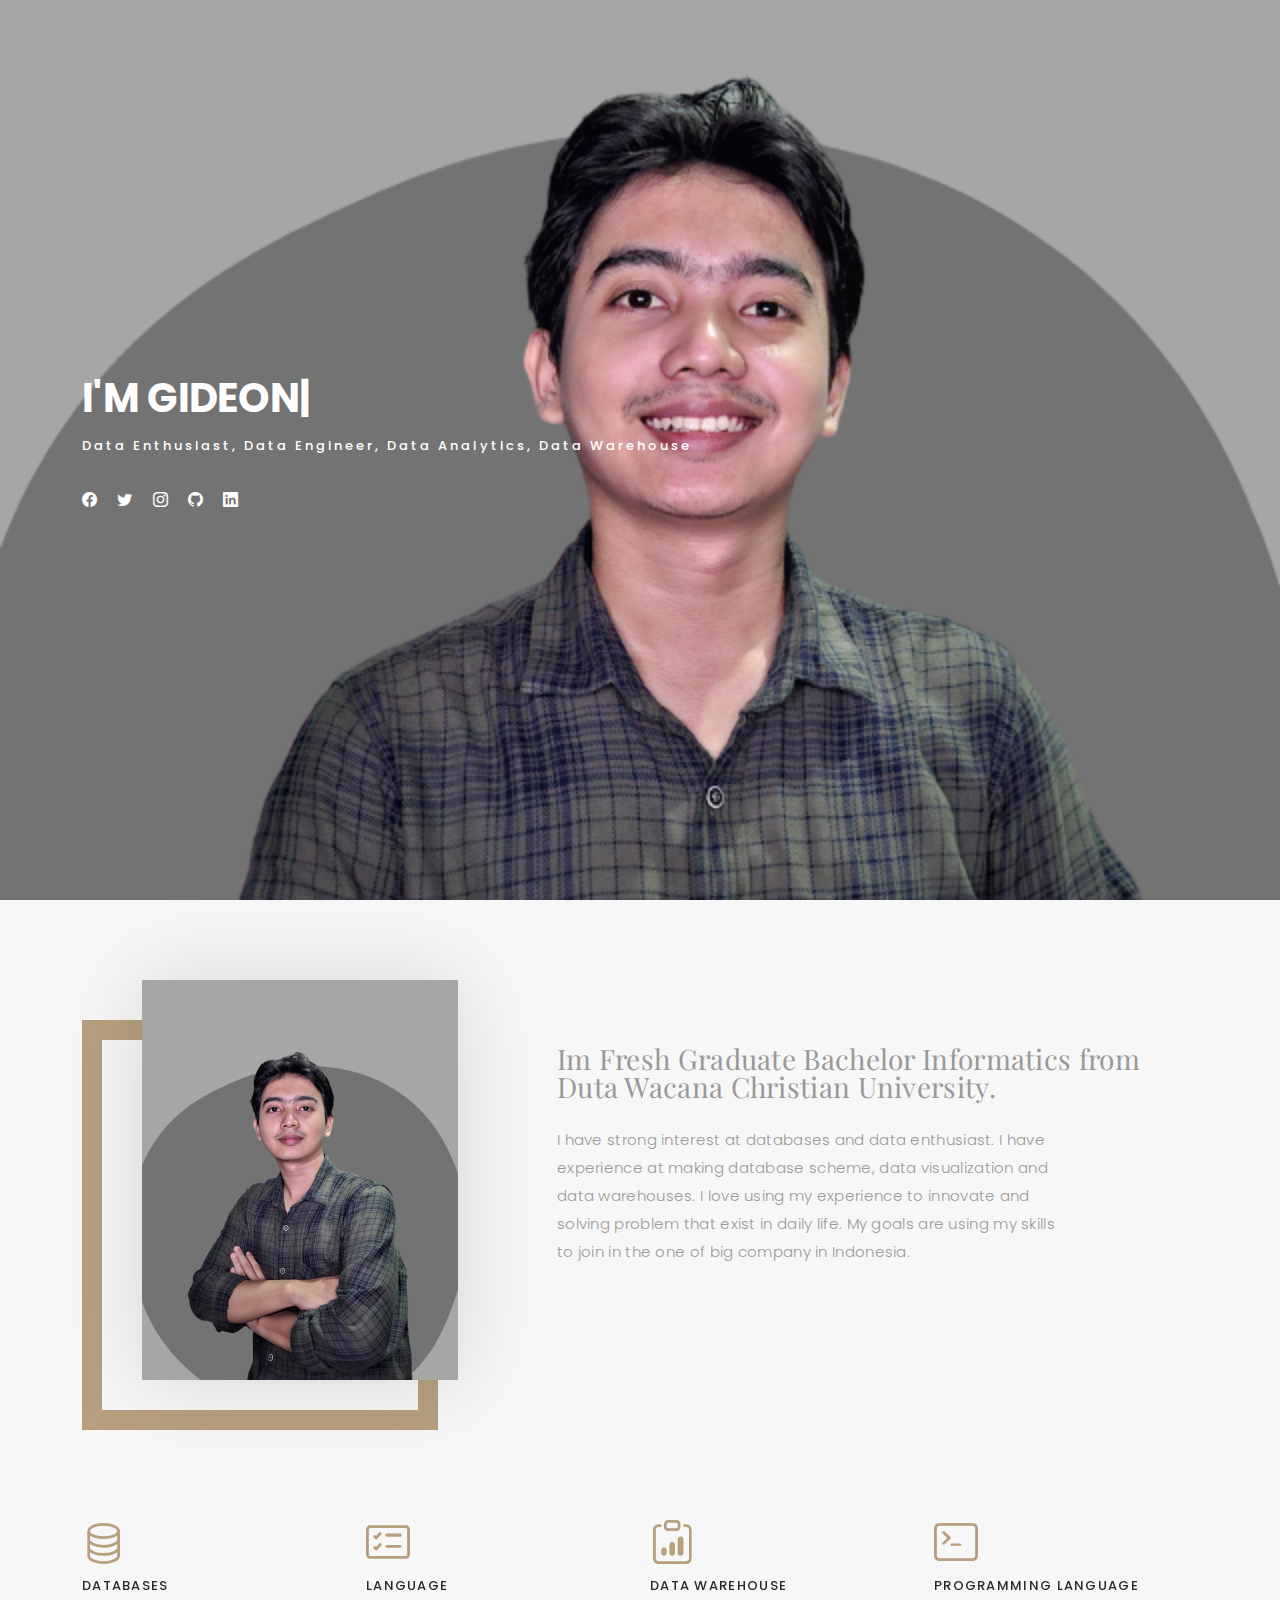
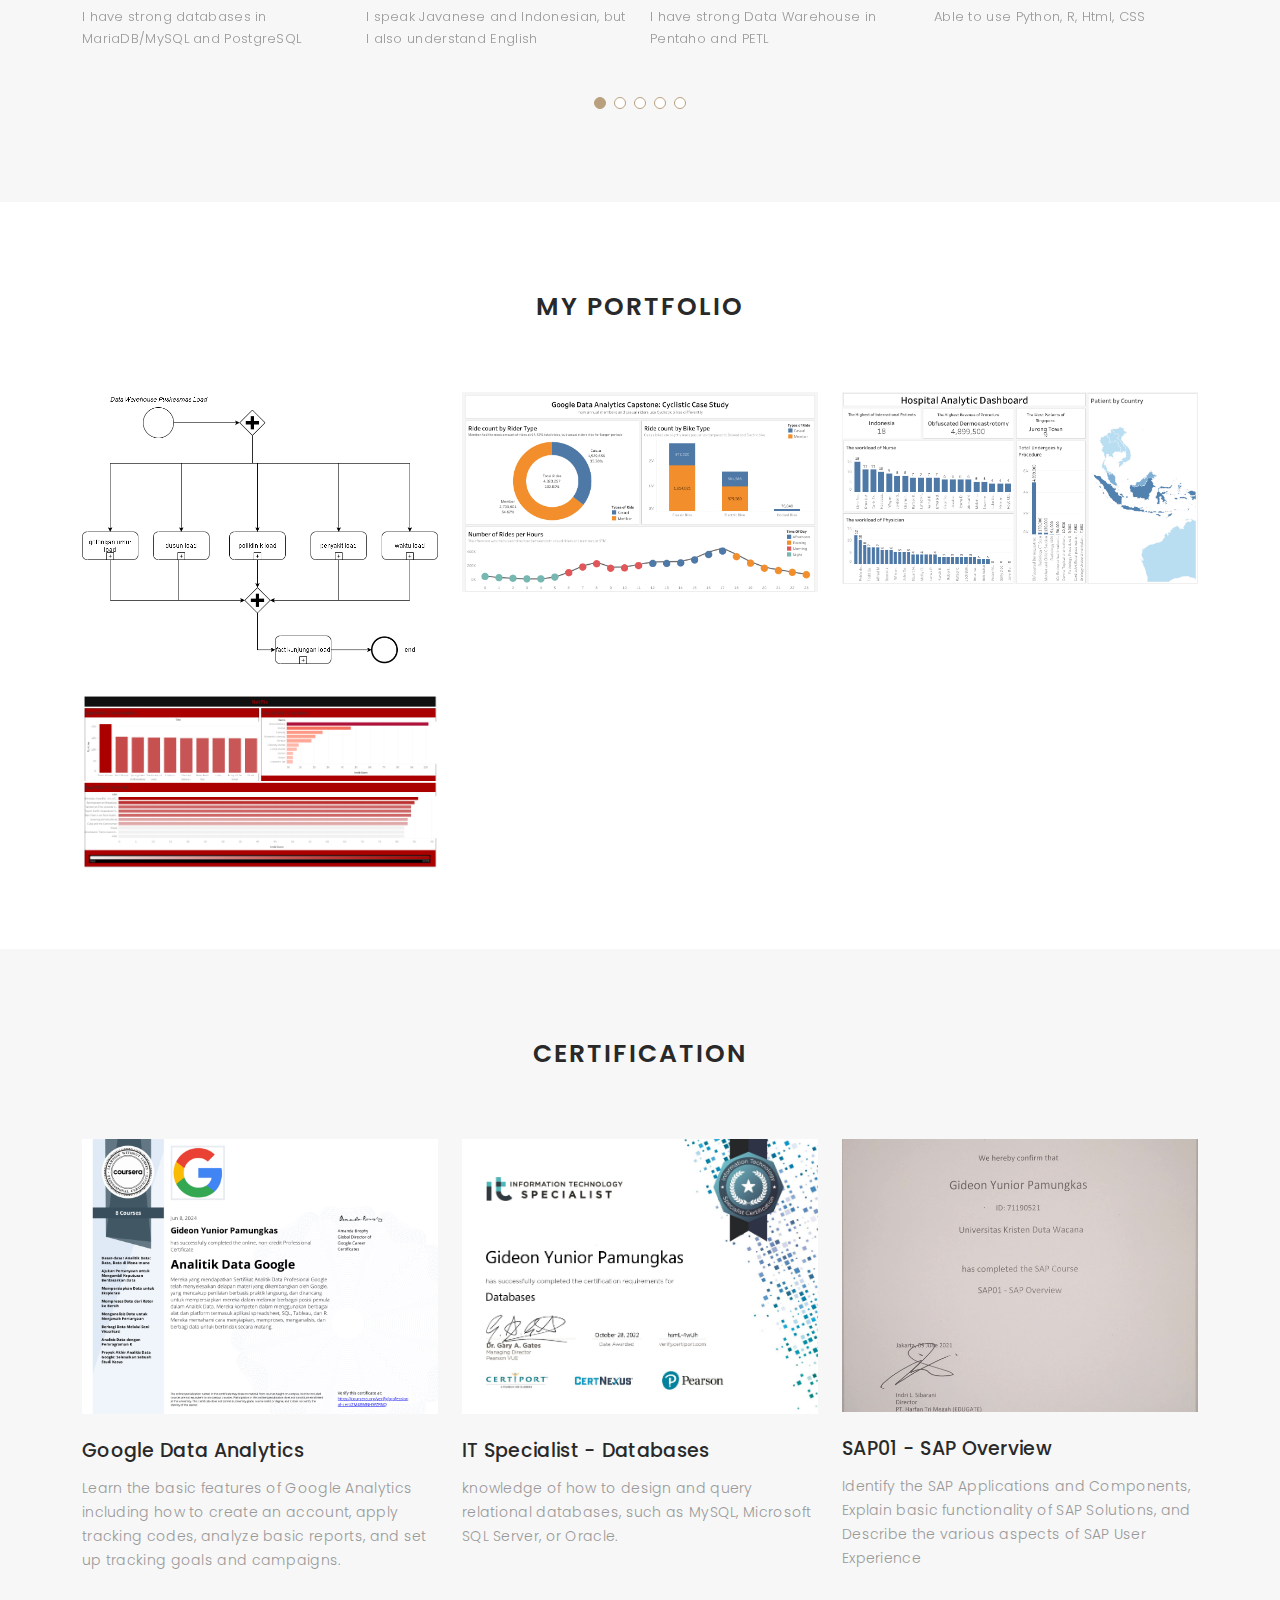
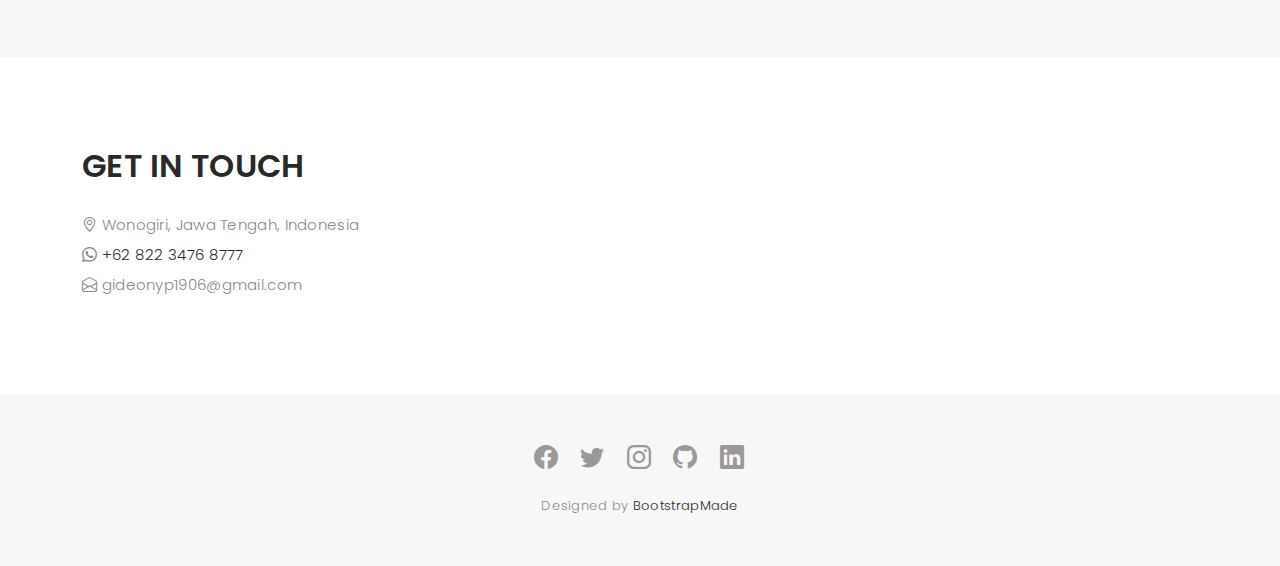
<file: index.html>
<!DOCTYPE html>
<html lang="en">

<head>
  <meta charset="utf-8">
  <meta content="width=device-width, initial-scale=1.0" name="viewport">

  <title>Gideon Yunior Portfolio</title>
  <meta content="" name="description">
  <meta content="" name="keywords">

  <!-- Favicons -->
  <link href="assets/img/favicon.png" rel="icon">
  <link href="assets/img/apple-touch-icon.png" rel="apple-touch-icon">

  <!-- Google Fonts -->
  <link href="https://fonts.googleapis.com/css?family=Poppins:300,300i,400,400i,500,500i,600,600i,700,700i|Playfair+Display:400,400i,500,500i,600,600i,700,700i,900,900i" rel="stylesheet">

  <!-- Vendor CSS Files -->
  <link href="assets/vendor/bootstrap/css/bootstrap.min.css" rel="stylesheet">
  <link href="assets/vendor/bootstrap-icons/bootstrap-icons.css" rel="stylesheet">
  <link href="assets/vendor/boxicons/css/boxicons.min.css" rel="stylesheet">
  <link href="assets/vendor/glightbox/css/glightbox.min.css" rel="stylesheet">
  <link href="assets/vendor/swiper/swiper-bundle.min.css" rel="stylesheet">

  <!-- Template Main CSS File -->
  <link href="assets/css/style.css" rel="stylesheet">

  <!-- =======================================================
  * Template Name: Folio
  * Template URL: https://bootstrapmade.com/folio-bootstrap-portfolio-template/
  * Updated: Mar 17 2024 with Bootstrap v5.3.3
  * Author: BootstrapMade.com
  * License: https://bootstrapmade.com/license/
  ======================================================== -->
</head>

<body>

  <!-- ======= Header ======= -->
  <header id="header" class="fixed-top ">
    <div class="container d-flex align-items-center justify-content-between">

      <a href="index.html" class="logo"><img src="assets/img/Gyp.png" alt="" class="img-fluid"></a>
      <!-- Uncomment below if you prefer to use an text logo -->
      <!-- <h1 class="logo"><a href="index.html">Folio</a></h1> -->

      <nav id="navbar" class="navbar">
        <ul>
          <li><a class="nav-link scrollto active" href="#hero">Home</a></li>
          <li><a class="nav-link scrollto" href="#about">About</a></li>
          <li><a class="nav-link  scrollto" href="#portfolio">Portfolio</a></li>
          <li><a class="nav-link  scrollto" href="#journal">Certification</a></li>
          <li><a class="nav-link scrollto" href="#contact">Contact</a></li>
        </ul>
        <i class="bi bi-list mobile-nav-toggle"></i>
      </nav><!-- .navbar -->

    </div>
  </header><!-- End Header -->

  <!-- ======= Hero Section ======= -->
  <div id="hero" class="home">

    <div class="container">
      <div class="hero-content">
        <h1>I'm <span class="typed" data-typed-items="Gideon Yunior Pamungkas"></span></h1>
        <p>Data Enthusiast, Data Engineer, Data Analytics, Data Warehouse</p>

        <ul class="list-unstyled list-social">
          <li><a href="https://www.facebook.com/profile.php?id=100007799596597"><i class="bi bi-facebook"></i></a></li>
          <li><a href="https://twitter.com/GideonYunior"><i class="bi bi-twitter"></i></a></li>
          <li><a href="https://www.instagram.com/gideonyunior/"><i class="bi bi-instagram"></i></a></li>
          <li><a href="https://github.com/gidepamu"><i class="bi bi-github"></i></a></li>
          <li><a href="https://www.linkedin.com/in/gideonyunior"><i class="bi bi-linkedin"></i></a></li>
        </ul>
      </div>
    </div>
  </div><!-- End Hero -->

  <main id="main">

    <!-- ======= About Section ======= -->
    <div id="about" class="paddsection">
      <div class="container">
        <div class="row justify-content-between">

          <div class="col-lg-4 ">
            <div class="div-img-bg">
              <div class="about-img">
                <img src="assets/img/2.png" class="img-responsive" alt="me">
              </div>
            </div>
          </div>

          <div class="col-lg-7">
            <div class="about-descr">

              <p class="p-heading">Im Fresh Graduate Bachelor Informatics from Duta Wacana Christian University.  </p>
              <p class="separator">I have strong interest at databases and data enthusiast. I have experience at making database scheme, data visualization and data warehouses. I love using my experience to innovate and solving problem that exist in daily life. My goals are using my skills to join in the one of big company in Indonesia.</p>

            </div>

          </div>
        </div>
      </div>
    </div><!-- End About Section -->

    <!-- ======= Services Section ======= -->
    <div id="services">
      <div class="container">

        <div class="services-slider swiper" data-aos="fade-up" data-aos-delay="100">
          <div class="swiper-wrapper">

            <div class="swiper-slide">
              <div class="services-block">
                <i class="bi bi-database"></i>
                <span>Databases</span>
                <p class="separator">I have strong databases in MariaDB/MySQL and PostgreSQL </p>
              </div>
            </div><!-- End testimonial item -->

            <div class="swiper-slide">
              <div class="services-block">
                <i class="bi bi-card-checklist"></i>
                <span>Language</span>
                <p class="separator">I speak Javanese and Indonesian, but I also understand English </p>
              </div>
            </div><!-- End testimonial item -->

            <div class="swiper-slide">
              <div class="services-block">
                <i class="bi bi-clipboard-data"></i>
                <span>Data Warehouse</span>
                <p class="separator">I have strong Data Warehouse in Pentaho and PETL </p>
              </div>
            </div><!-- End testimonial item -->

            <div class="swiper-slide">
              <div class="services-block">
                <i class="bi bi-terminal"></i>
                <span>Programming Language</span>
                <p class="separator">Able to use Python, R, Html, CSS </p>
              </div>
            </div><!-- End testimonial item -->
                          
            <div class="swiper-slide">
              <div class="services-block">
                <i class="bi bi-bar-chart"></i>
                <span>Analytics & Visualization</span>
                <p class="separator">I have strong data Analytics & Visualization in Spreadsheet, Atoti and Tableau </p>
              </div>
            </div><!-- End testimonial item -->

          </div>
          <div class="swiper-pagination"></div>
        </div>

      </div>

    </div><!-- End Services Section -->

    <!-- ======= Portfolio Section ======= -->
    <div id="portfolio" class="paddsection">

      <div class="container">
        <div class="section-title text-center">
          <h2>My Portfolio </h2>
        </div>
      </div>

      <div class="container">

        <div class="row portfolio-container">

          <div class="col-lg-4 col-md-6 portfolio-item filter-app">
            <img src="assets/img/portfolio/etl-design-Puskesmas.png" class="img-fluid" alt="">
            <div class="portfolio-info">
              <h4>ETL DW Process Puskesmas</h4>
              <p>ETL Process</p>
              <a href="assets/img/portfolio/etl-design-Puskesmas.png" data-gallery="portfolioGallery" class="portfolio-lightbox preview-link" title="Data Warehouse"><i class="bx bx-plus"></i></a>
              <a href="portfolio-details-4.html" class="details-link" title="More Details"><i class="bx bx-link"></i></a>
            </div>
          </div>

          <div class="col-lg-4 col-md-6 portfolio-item filter-web">
            <img src="assets/img/portfolio/Cyclistic.png" class="img-fluid" alt="">
            <div class="portfolio-info">
              <h4>Google Data Analytics Capstone Cyclistic Case-Study</h4>
              <p>Data Analytics</p>
              <a href="assets/img/portfolio/Cyclistic-Details.png" data-gallery="portfolioGallery" class="portfolio-lightbox preview-link" title="Data Analytics"><i class="bx bx-plus"></i></a>
              <a href="portfolio-details-2.html" class="details-link" title="More Details"><i class="bx bx-link"></i></a>
            </div>
          </div>

          <div class="col-lg-4 col-md-6 portfolio-item filter-web">
            <img src="assets/img/portfolio/HospitalDW.png" class="img-fluid" alt="">
            <div class="portfolio-info">
              <h4>Hospital Data Warehouse</h4>
              <p>Data Warehouse</p>
              <a href="assets/img/portfolio/HospitalDW.png" data-gallery="portfolioGallery" class="portfolio-lightbox preview-link" title="Data warehouses"><i class="bx bx-plus"></i></a>
              <a href="portfolio-details-3.html" class="details-link" title="More Details"><i class="bx bx-link"></i></a>
            </div>
          </div>

          <div class="col-lg-4 col-md-6 portfolio-item filter-app">
            <img src="assets/img/portfolio/Dashboard-1.png" class="img-fluid" alt="">
            <div class="portfolio-info">
              <h4>Netflix</h4>
              <p>Tableau</p>
              <a href="assets/img/portfolio/Dashboard-1.png" data-gallery="portfolioGallery" class="portfolio-lightbox preview-link" title="Netflix"><i class="bx bx-plus"></i></a>
              <a href="portfolio-details.html" class="details-link" title="More Details"><i class="bx bx-link"></i></a>
            </div>
          </div>
          
          <!-- 
          <div class="col-lg-4 col-md-6 portfolio-item filter-app">
            <img src="assets/img/portfolio/portfolio-3.jpg" class="img-fluid" alt="">
            <div class="portfolio-info">
              <h4>App 2</h4>
              <p>App</p>
              <a href="assets/img/portfolio/portfolio-3.jpg" data-gallery="portfolioGallery" class="portfolio-lightbox preview-link" title="App 2"><i class="bx bx-plus"></i></a>
              <a href="portfolio-details.html" class="details-link" title="More Details"><i class="bx bx-link"></i></a>
            </div>
          </div>

          <div class="col-lg-4 col-md-6 portfolio-item filter-card">
            <img src="assets/img/portfolio/portfolio-4.jpg" class="img-fluid" alt="">
            <div class="portfolio-info">
              <h4>Card 2</h4>
              <p>Card</p>
              <a href="assets/img/portfolio/portfolio-4.jpg" data-gallery="portfolioGallery" class="portfolio-lightbox preview-link" title="Card 2"><i class="bx bx-plus"></i></a>
              <a href="portfolio-details.html" class="details-link" title="More Details"><i class="bx bx-link"></i></a>
            </div>
          </div>

          <div class="col-lg-4 col-md-6 portfolio-item filter-web">
            <img src="assets/img/portfolio/portfolio-5.jpg" class="img-fluid" alt="">
            <div class="portfolio-info">
              <h4>Web 2</h4>
              <p>Web</p>
              <a href="assets/img/portfolio/portfolio-5.jpg" data-gallery="portfolioGallery" class="portfolio-lightbox preview-link" title="Web 2"><i class="bx bx-plus"></i></a>
              <a href="portfolio-details.html" class="details-link" title="More Details"><i class="bx bx-link"></i></a>
            </div>
          </div>

          <div class="col-lg-4 col-md-6 portfolio-item filter-app">
            <img src="assets/img/portfolio/portfolio-6.jpg" class="img-fluid" alt="">
            <div class="portfolio-info">
              <h4>App 3</h4>
              <p>App</p>
              <a href="assets/img/portfolio/portfolio-6.jpg" data-gallery="portfolioGallery" class="portfolio-lightbox preview-link" title="App 3"><i class="bx bx-plus"></i></a>
              <a href="portfolio-details.html" class="details-link" title="More Details"><i class="bx bx-link"></i></a>
            </div>
          </div> -->

        </div>

      </div>

    </div><!-- End Portfolio Section -->

    <!-- ======= Journal Section ======= -->
    <div id="journal" class="text-left paddsection">

      <div class="container">
        <div class="section-title text-center">
          <h2>Certification</h2>
        </div>
      </div>

      <div class="container">
        <div class="journal-block">
          <div class="row">
            <div class="col-lg-4 col-md-6">
              <div class="journal-info">

                <a href="https://www.coursera.org/account/accomplishments/professional-cert/ZM4BMNHWZRNQ"><img src="assets/img/Coursera Sertification Google Data Analytics-1.png" class="img-responsive" alt="img"></a>

                <div class="journal-txt">

                  <h4><a href="https://www.coursera.org/account/accomplishments/professional-cert/ZM4BMNHWZRNQ">Google Data Analytics</a></h4>
                  <p class="separator">Learn the basic features of Google Analytics including how to create an account, apply tracking codes, analyze basic reports, and set up tracking goals and campaigns.
                  </p>

                </div>

              </div>
            </div>

            <div class="col-lg-4 col-md-6">
              <div class="journal-info">

                <a href="https://www.credly.com/badges/a9029bb2-a997-4a3e-8f16-a921469796fb"><img src="assets/img/blog-post-1.jpg" class="img-responsive" alt="img"></a>

                <div class="journal-txt">

                  <h4><a href="https://www.credly.com/badges/a9029bb2-a997-4a3e-8f16-a921469796fb">IT Specialist - Databases</a></h4>
                  <p class="separator">knowledge of how to design and query relational databases, such as MySQL, Microsoft SQL Server, or Oracle.
                  </p>

                </div>

              </div>
            </div>

            <div class="col-lg-4 col-md-6">
              <div class="journal-info">

                <a href="http://check.upp-sap.com:88/validasi%20sertifikat/hasil%20query.php?id=30303030303038373233303030313138&view=View"><img src="assets/img/blog-post-2.jpg" class="img-responsive" alt="img"></a>

                <div class="journal-txt">

                  <h4><a href="http://check.upp-sap.com:88/validasi%20sertifikat/hasil%20query.php?id=30303030303038373233303030313138&view=View">
                    SAP01 - SAP Overview</a></h4>
                  <p class="separator">Identify the SAP Applications and Components, Explain basic functionality of SAP Solutions, and Describe the various aspects of SAP User Experience
                  </p>

                </div>

              </div>
            </div>

          </div>
        </div>
      </div>

    </div><!-- End Journal Section -->

    <!-- ======= Contact Section ======= -->
    <div id="contact" class="paddsection">
      <div class="container">
        <div class="contact-block1">
          <div class="row">

            <div class="col-lg-6">
              <div class="contact-contact">

                <h2 class="mb-30">GET IN TOUCH</h2>

                <ul class="contact-details">
                  <li><i class="bi bi-geo-alt"></i><span> Wonogiri, Jawa Tengah, Indonesia</span></li>
                  <li><i class="bi bi-whatsapp"></i><a href="https://wa.me/6282234768777"> +62 822 3476 8777</a></li>
                  <li><i class="bi bi-envelope-open"></i><span> gideonyp1906@gmail.com</span></li>
                </ul>

              </div>
            </div>            
          </div>
        </div>
      </div>
    </div><!-- End Contact Section -->

  </main><!-- End #main -->

  <!-- ======= Footer ======= -->
  <div id="footer" class="text-center">
    <div class="container">
      <div class="socials-media text-center">

        <ul class="list-unstyled">
          <li><a href="https://www.facebook.com/profile.php?id=100007799596597"><i class="bi bi-facebook"></i></a></li>
          <li><a href="https://twitter.com/GideonYunior"><i class="bi bi-twitter"></i></a></li>
          <li><a href="https://www.instagram.com/gideonyunior/"><i class="bi bi-instagram"></i></a></li>
          <li><a href="https://github.com/gidepamu"><i class="bi bi-github"></i></a></li>
          <li><a href="https://www.linkedin.com/in/gideonyunior"><i class="bi bi-linkedin"></i></a></li>
        </ul>

      </div>

      <div class="credits">
        <!--
        All the links in the footer should remain intact.
        You can delete the links only if you purchased the pro version.
        Licensing information: https://bootstrapmade.com/license/
        Purchase the pro version with working PHP/AJAX contact form: https://bootstrapmade.com/buy/?theme=Folio
      -->
        Designed by <a href="https://bootstrapmade.com/">BootstrapMade</a>
      </div>

    </div>
  </div><!-- End Footer -->

  <a href="#" class="back-to-top d-flex align-items-center justify-content-center"><i class="bi bi-arrow-up-short"></i></a>

  <!-- Vendor JS Files -->
  <script src="assets/vendor/bootstrap/js/bootstrap.bundle.min.js"></script>
  <script src="assets/vendor/glightbox/js/glightbox.min.js"></script>
  <script src="assets/vendor/isotope-layout/isotope.pkgd.min.js"></script>
  <script src="assets/vendor/swiper/swiper-bundle.min.js"></script>
  <script src="assets/vendor/typed.js/typed.umd.js"></script>
  <script src="assets/vendor/php-email-form/validate.js"></script>

  <!-- Template Main JS File -->
  <script src="assets/js/main.js"></script>

</body>

</html>
</file>
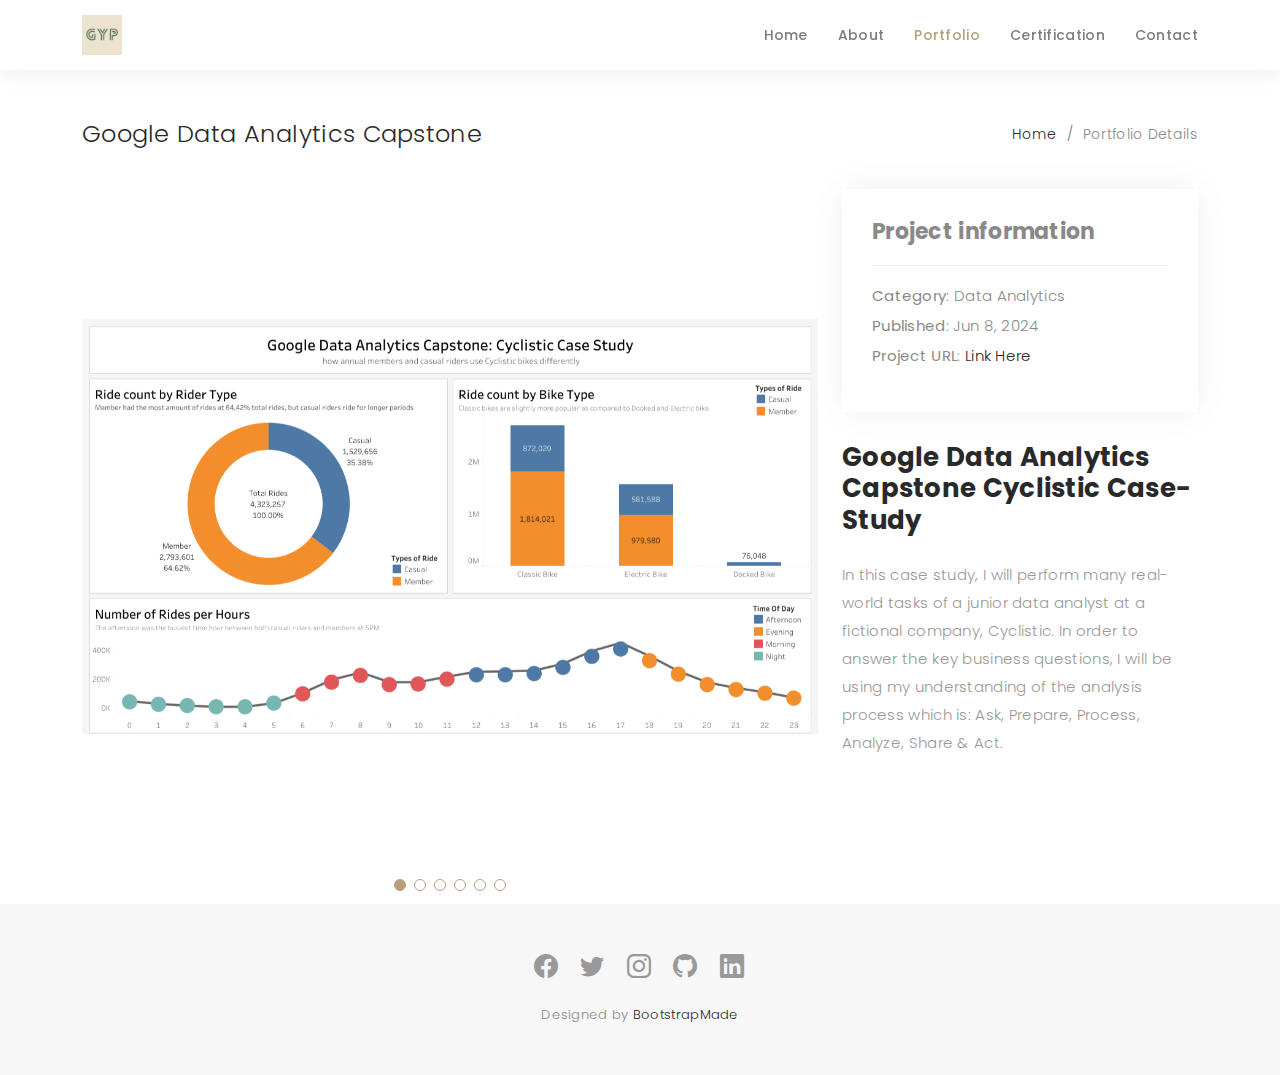
<file: portfolio-details-2.html>
<!DOCTYPE html>
<html lang="en">

<head>
  <meta charset="utf-8">
  <meta content="width=device-width, initial-scale=1.0" name="viewport">

  <title>Portfolio Details - Gideon Yunior Pamungkas</title>
  <meta content="" name="description">
  <meta content="" name="keywords">

  <!-- Favicons -->
  <link href="assets/img/favicon.png" rel="icon">
  <link href="assets/img/apple-touch-icon.png" rel="apple-touch-icon">

  <!-- Google Fonts -->
  <link href="https://fonts.googleapis.com/css?family=Poppins:300,300i,400,400i,500,500i,600,600i,700,700i|Playfair+Display:400,400i,500,500i,600,600i,700,700i,900,900i" rel="stylesheet">

  <!-- Vendor CSS Files -->
  <link href="assets/vendor/bootstrap/css/bootstrap.min.css" rel="stylesheet">
  <link href="assets/vendor/bootstrap-icons/bootstrap-icons.css" rel="stylesheet">
  <link href="assets/vendor/boxicons/css/boxicons.min.css" rel="stylesheet">
  <link href="assets/vendor/glightbox/css/glightbox.min.css" rel="stylesheet">
  <link href="assets/vendor/swiper/swiper-bundle.min.css" rel="stylesheet">

  <!-- Template Main CSS File -->
  <link href="assets/css/style.css" rel="stylesheet">

  <!-- =======================================================
  * Template Name: Folio
  * Template URL: https://bootstrapmade.com/folio-bootstrap-portfolio-template/
  * Updated: Mar 17 2024 with Bootstrap v5.3.3
  * Author: BootstrapMade.com
  * License: https://bootstrapmade.com/license/
  ======================================================== -->
</head>

<body>

  <!-- ======= Header ======= -->
  <header id="header" class="fixed-top header-inner-pages">
    <div class="container d-flex align-items-center justify-content-between">

      <a href="index.html" class="logo"><img src="assets/img/logo.png" alt="" class="img-fluid"></a>
      <!-- Uncomment below if you prefer to use an text logo -->
      <!-- <h1 class="logo"><a href="index.html">Folio</a></h1> -->

      <nav id="navbar" class="navbar">
        <ul>
          <li><a class="nav-link scrollto " href="index.html#hero">Home</a></li>
          <li><a class="nav-link scrollto" href="index.html#about">About</a></li>
          <li><a class="nav-link active  scrollto" href="index.html#portfolio">Portfolio</a></li>
          <li><a class="nav-link  scrollto" href="index.html#journal">Certification</a></li>
          <li><a class="nav-link scrollto" href="index.html#contact">Contact</a></li>
        </ul>
        <i class="bi bi-list mobile-nav-toggle"></i>
      </nav><!-- .navbar -->

    </div>
  </header><!-- End Header -->

  <main id="main">

    <!-- ======= Breadcrumbs Section ======= -->
    <section class="breadcrumbs">
      <div class="container">

        <div class="d-flex justify-content-between align-items-center">
          <h2>Google Data Analytics Capstone</h2>
          <ol>
            <li><a href="index.html">Home</a></li>
            <li>Portfolio Details</li>
          </ol>
        </div>

      </div>
    </section><!-- Breadcrumbs Section -->

    <!-- ======= Portfolio Details Section ======= -->
    <section id="portfolio-details" class="portfolio-details">
      <div class="container">

        <div class="row gy-4">

          <div class="col-lg-8">
            <div class="portfolio-details-slider swiper">
              <div class="swiper-wrapper align-items-center">

                <div class="swiper-slide">
                  <img src="assets/img/portfolio/Cyclistic.png" alt="">
                </div>

                <div class="swiper-slide">
                  <img src="assets/img/portfolio/Cyclistic-1.png" alt="">
                </div>

                <div class="swiper-slide">
                  <img src="assets/img/portfolio/Cyclistic-2.png" alt="">
                </div>

                <div class="swiper-slide">
                  <img src="assets/img/portfolio/Cyclistic-3.png" alt="">
                </div>

                <div class="swiper-slide">
                  <img src="assets/img/portfolio/Cyclistic-4.png" alt="">
                </div>

                <div class="swiper-slide">
                  <img src="assets/img/portfolio/Cyclistic-5.png" alt="">
                </div>

              </div>
              <div class="swiper-pagination"></div>
            </div>
          </div>

          <div class="col-lg-4">
            <div class="portfolio-info">
              <h3>Project information</h3>
              <ul>
                <li><strong>Category</strong>: Data Analytics</li>
                <li><strong>Published</strong>: Jun 8, 2024</li>
                <li><strong>Project URL</strong>: <a href="https://github.com/gidepamu/Google-Data-Analytics-Capstone-Cyclistic-Case-Study">Link Here</a></li>
              </ul>
            </div>
            <div class="portfolio-description">
              <h2>Google Data Analytics Capstone Cyclistic Case-Study</h2>
              <p>
                In this case study, I will perform many real-world tasks of a junior data analyst at a fictional company, Cyclistic. In order to answer the key business questions, I will be using my understanding of the analysis process which is: Ask, Prepare, Process, Analyze, Share & Act.
              </p>
            </div>
          </div>

        </div>

      </div>
    </section><!-- End Portfolio Details Section -->

  </main><!-- End #main -->

  <!-- ======= Footer ======= -->
  <div id="footer" class="text-center">
    <div class="container">
      <div class="socials-media text-center">

        <ul class="list-unstyled">
          <li><a href="https://www.facebook.com/profile.php?id=100007799596597"><i class="bi bi-facebook"></i></a></li>
          <li><a href="https://twitter.com/GideonYunior"><i class="bi bi-twitter"></i></a></li>
          <li><a href="https://www.instagram.com/gideonyunior/"><i class="bi bi-instagram"></i></a></li>
          <li><a href="https://github.com/gidepamu"><i class="bi bi-github"></i></a></li>
          <li><a href="https://www.linkedin.com/in/gideonyunior"><i class="bi bi-linkedin"></i></a></li>
        </ul>

      </div>
      <div class="credits">
        <!--
        All the links in the footer should remain intact.
        You can delete the links only if you purchased the pro version.
        Licensing information: https://bootstrapmade.com/license/
        Purchase the pro version with working PHP/AJAX contact form: https://bootstrapmade.com/buy/?theme=Folio
      -->
        Designed by <a href="https://bootstrapmade.com/">BootstrapMade</a>
      </div>

    </div>
  </div><!-- End Footer -->

  <a href="#" class="back-to-top d-flex align-items-center justify-content-center"><i class="bi bi-arrow-up-short"></i></a>

  <!-- Vendor JS Files -->
  <script src="assets/vendor/bootstrap/js/bootstrap.bundle.min.js"></script>
  <script src="assets/vendor/glightbox/js/glightbox.min.js"></script>
  <script src="assets/vendor/isotope-layout/isotope.pkgd.min.js"></script>
  <script src="assets/vendor/swiper/swiper-bundle.min.js"></script>
  <script src="assets/vendor/typed.js/typed.umd.js"></script>
  <script src="assets/vendor/php-email-form/validate.js"></script>

  <!-- Template Main JS File -->
  <script src="assets/js/main.js"></script>

</body>

</html>
</file>
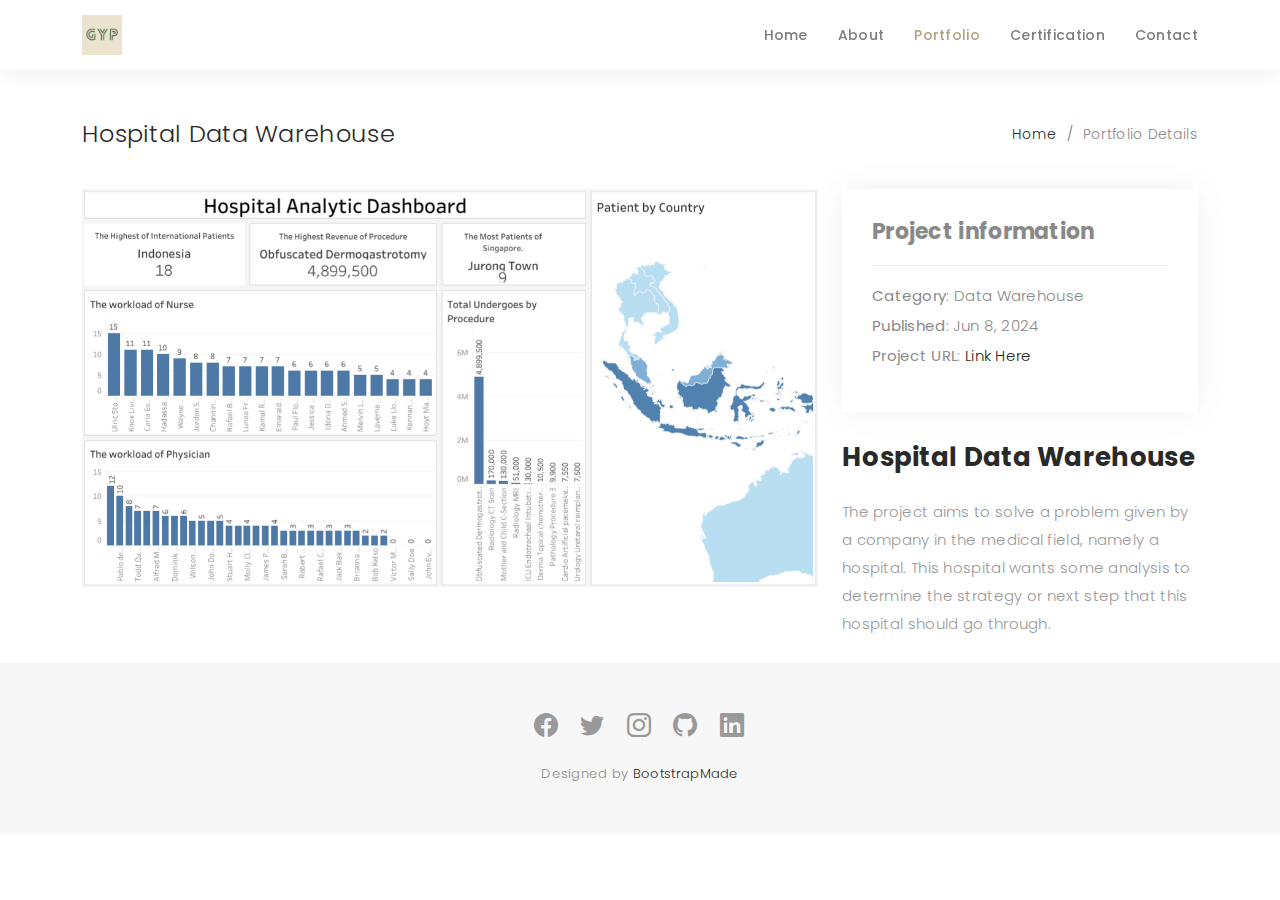
<file: portfolio-details-3.html>
<!DOCTYPE html>
<html lang="en">

<head>
  <meta charset="utf-8">
  <meta content="width=device-width, initial-scale=1.0" name="viewport">

  <title>Portfolio Details - Gideon Yunior Pamungkas</title>
  <meta content="" name="description">
  <meta content="" name="keywords">

  <!-- Favicons -->
  <link href="assets/img/favicon.png" rel="icon">
  <link href="assets/img/apple-touch-icon.png" rel="apple-touch-icon">

  <!-- Google Fonts -->
  <link href="https://fonts.googleapis.com/css?family=Poppins:300,300i,400,400i,500,500i,600,600i,700,700i|Playfair+Display:400,400i,500,500i,600,600i,700,700i,900,900i" rel="stylesheet">

  <!-- Vendor CSS Files -->
  <link href="assets/vendor/bootstrap/css/bootstrap.min.css" rel="stylesheet">
  <link href="assets/vendor/bootstrap-icons/bootstrap-icons.css" rel="stylesheet">
  <link href="assets/vendor/boxicons/css/boxicons.min.css" rel="stylesheet">
  <link href="assets/vendor/glightbox/css/glightbox.min.css" rel="stylesheet">
  <link href="assets/vendor/swiper/swiper-bundle.min.css" rel="stylesheet">

  <!-- Template Main CSS File -->
  <link href="assets/css/style.css" rel="stylesheet">

  <!-- =======================================================
  * Template Name: Folio
  * Template URL: https://bootstrapmade.com/folio-bootstrap-portfolio-template/
  * Updated: Mar 17 2024 with Bootstrap v5.3.3
  * Author: BootstrapMade.com
  * License: https://bootstrapmade.com/license/
  ======================================================== -->
</head>

<body>

  <!-- ======= Header ======= -->
  <header id="header" class="fixed-top header-inner-pages">
    <div class="container d-flex align-items-center justify-content-between">

      <a href="index.html" class="logo"><img src="assets/img/logo.png" alt="" class="img-fluid"></a>
      <!-- Uncomment below if you prefer to use an text logo -->
      <!-- <h1 class="logo"><a href="index.html">Folio</a></h1> -->

      <nav id="navbar" class="navbar">
        <ul>
          <li><a class="nav-link scrollto " href="index.html#hero">Home</a></li>
          <li><a class="nav-link scrollto" href="index.html#about">About</a></li>
          <li><a class="nav-link active  scrollto" href="index.html#portfolio">Portfolio</a></li>
          <li><a class="nav-link  scrollto" href="index.html#journal">Certification</a></li>
          <li><a class="nav-link scrollto" href="index.html#contact">Contact</a></li>
        </ul>
        <i class="bi bi-list mobile-nav-toggle"></i>
      </nav><!-- .navbar -->

    </div>
  </header><!-- End Header -->

  <main id="main">

    <!-- ======= Breadcrumbs Section ======= -->
    <section class="breadcrumbs">
      <div class="container">

        <div class="d-flex justify-content-between align-items-center">
          <h2>Hospital Data Warehouse</h2>
          <ol>
            <li><a href="index.html">Home</a></li>
            <li>Portfolio Details</li>
          </ol>
        </div>

      </div>
    </section><!-- Breadcrumbs Section -->

    <!-- ======= Portfolio Details Section ======= -->
    <section id="portfolio-details" class="portfolio-details">
      <div class="container">

        <div class="row gy-4">

          <div class="col-lg-8">
            <div class="portfolio-details-slider swiper">
              <div class="swiper-wrapper align-items-center">

                <div class="swiper-slide">
                  <img src="assets/img/portfolio/HospitalDW.png" alt="">
                </div>

              </div>
              <div class="swiper-pagination"></div>
            </div>
          </div>

          <div class="col-lg-4">
            <div class="portfolio-info">
              <h3>Project information</h3>
              <ul>
                <li><strong>Category</strong>: Data Warehouse</li>
                <li><strong>Published</strong>: Jun 8, 2024</li>
                <li><strong>Project URL</strong>: <a href="https://github.com/gidepamu/Project-Hospital-Data-Warehouse">Link Here</a></li>
              </ul>
            </div>
            <div class="portfolio-description">
              <h2>Hospital Data Warehouse</Datal></h2>
              <p>
                The project aims to solve a problem given by a company in the medical field, namely a hospital. This hospital wants some analysis to determine the strategy or next step that this hospital should go through.
              </p>
            </div>
          </div>

        </div>

      </div>
    </section><!-- End Portfolio Details Section -->

  </main><!-- End #main -->

  <!-- ======= Footer ======= -->
  <div id="footer" class="text-center">
    <div class="container">
      <div class="socials-media text-center">

        <ul class="list-unstyled">
          <li><a href="https://www.facebook.com/profile.php?id=100007799596597"><i class="bi bi-facebook"></i></a></li>
          <li><a href="https://twitter.com/GideonYunior"><i class="bi bi-twitter"></i></a></li>
          <li><a href="https://www.instagram.com/gideonyunior/"><i class="bi bi-instagram"></i></a></li>
          <li><a href="https://github.com/gidepamu"><i class="bi bi-github"></i></a></li>
          <li><a href="https://www.linkedin.com/in/gideonyunior"><i class="bi bi-linkedin"></i></a></li>
        </ul>

      </div>
      <div class="credits">
        <!--
        All the links in the footer should remain intact.
        You can delete the links only if you purchased the pro version.
        Licensing information: https://bootstrapmade.com/license/
        Purchase the pro version with working PHP/AJAX contact form: https://bootstrapmade.com/buy/?theme=Folio
      -->
        Designed by <a href="https://bootstrapmade.com/">BootstrapMade</a>
      </div>

    </div>
  </div><!-- End Footer -->

  <a href="#" class="back-to-top d-flex align-items-center justify-content-center"><i class="bi bi-arrow-up-short"></i></a>

  <!-- Vendor JS Files -->
  <script src="assets/vendor/bootstrap/js/bootstrap.bundle.min.js"></script>
  <script src="assets/vendor/glightbox/js/glightbox.min.js"></script>
  <script src="assets/vendor/isotope-layout/isotope.pkgd.min.js"></script>
  <script src="assets/vendor/swiper/swiper-bundle.min.js"></script>
  <script src="assets/vendor/typed.js/typed.umd.js"></script>
  <script src="assets/vendor/php-email-form/validate.js"></script>

  <!-- Template Main JS File -->
  <script src="assets/js/main.js"></script>

</body>

</html>
</file>
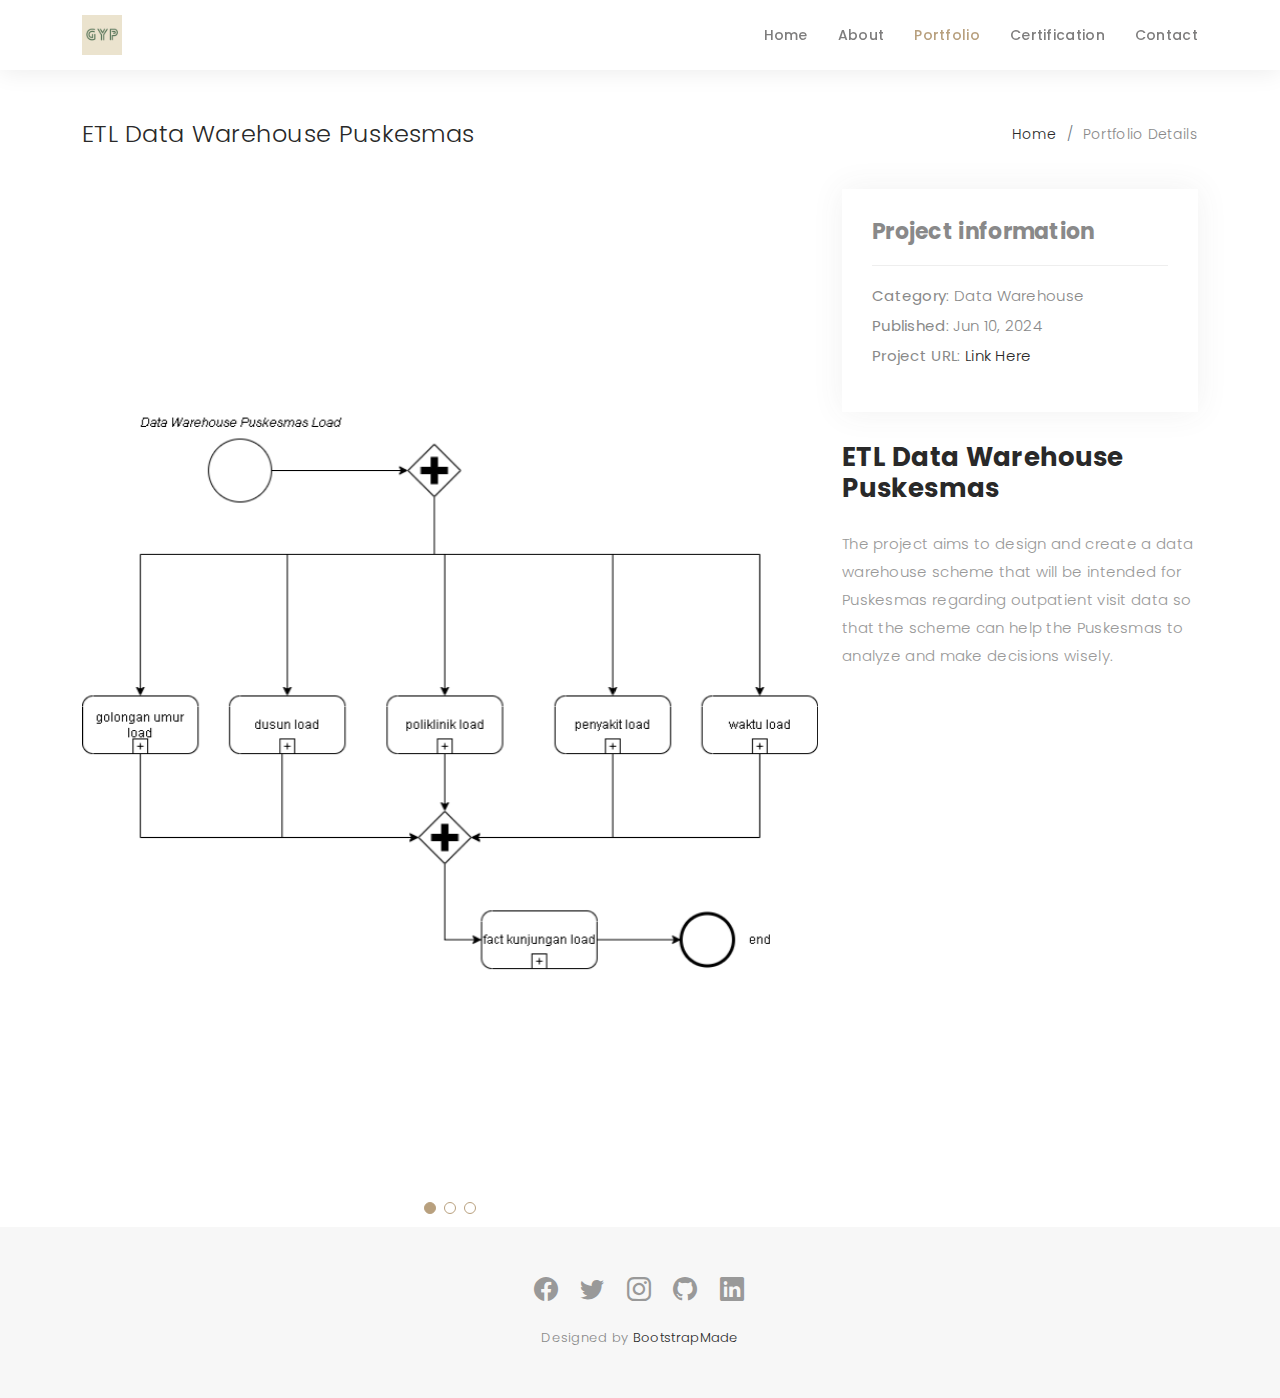
<file: portfolio-details-4.html>
<!DOCTYPE html>
<html lang="en">

<head>
  <meta charset="utf-8">
  <meta content="width=device-width, initial-scale=1.0" name="viewport">

  <title>Portfolio Details - Gideon Yunior Pamungkas</title>
  <meta content="" name="description">
  <meta content="" name="keywords">

  <!-- Favicons -->
  <link href="assets/img/favicon.png" rel="icon">
  <link href="assets/img/apple-touch-icon.png" rel="apple-touch-icon">

  <!-- Google Fonts -->
  <link href="https://fonts.googleapis.com/css?family=Poppins:300,300i,400,400i,500,500i,600,600i,700,700i|Playfair+Display:400,400i,500,500i,600,600i,700,700i,900,900i" rel="stylesheet">

  <!-- Vendor CSS Files -->
  <link href="assets/vendor/bootstrap/css/bootstrap.min.css" rel="stylesheet">
  <link href="assets/vendor/bootstrap-icons/bootstrap-icons.css" rel="stylesheet">
  <link href="assets/vendor/boxicons/css/boxicons.min.css" rel="stylesheet">
  <link href="assets/vendor/glightbox/css/glightbox.min.css" rel="stylesheet">
  <link href="assets/vendor/swiper/swiper-bundle.min.css" rel="stylesheet">

  <!-- Template Main CSS File -->
  <link href="assets/css/style.css" rel="stylesheet">

  <!-- =======================================================
  * Template Name: Folio
  * Template URL: https://bootstrapmade.com/folio-bootstrap-portfolio-template/
  * Updated: Mar 17 2024 with Bootstrap v5.3.3
  * Author: BootstrapMade.com
  * License: https://bootstrapmade.com/license/
  ======================================================== -->
</head>

<body>

  <!-- ======= Header ======= -->
  <header id="header" class="fixed-top header-inner-pages">
    <div class="container d-flex align-items-center justify-content-between">

      <a href="index.html" class="logo"><img src="assets/img/logo.png" alt="" class="img-fluid"></a>
      <!-- Uncomment below if you prefer to use an text logo -->
      <!-- <h1 class="logo"><a href="index.html">Folio</a></h1> -->

      <nav id="navbar" class="navbar">
        <ul>
          <li><a class="nav-link scrollto " href="index.html#hero">Home</a></li>
          <li><a class="nav-link scrollto" href="index.html#about">About</a></li>
          <li><a class="nav-link active  scrollto" href="index.html#portfolio">Portfolio</a></li>
          <li><a class="nav-link  scrollto" href="index.html#journal">Certification</a></li>
          <li><a class="nav-link scrollto" href="index.html#contact">Contact</a></li>
        </ul>
        <i class="bi bi-list mobile-nav-toggle"></i>
      </nav><!-- .navbar -->

    </div>
  </header><!-- End Header -->

  <main id="main">

    <!-- ======= Breadcrumbs Section ======= -->
    <section class="breadcrumbs">
      <div class="container">

        <div class="d-flex justify-content-between align-items-center">
          <h2>ETL Data Warehouse Puskesmas</h2>
          <ol>
            <li><a href="index.html">Home</a></li>
            <li>Portfolio Details</li>
          </ol>
        </div>

      </div>
    </section><!-- Breadcrumbs Section -->

    <!-- ======= Portfolio Details Section ======= -->
    <section id="portfolio-details" class="portfolio-details">
      <div class="container">

        <div class="row gy-4">

          <div class="col-lg-8">
            <div class="portfolio-details-slider swiper">
              <div class="swiper-wrapper align-items-center">

                <div class="swiper-slide">
                  <img src="assets/img/portfolio/etl-design-Puskesmas.png" alt="">
                </div>

                <div class="swiper-slide">
                  <img src="assets/img/portfolio/logical-Puskesmas.png" alt="">
                </div>

                <div class="swiper-slide">
                  <img src="assets/img/portfolio/konseptual-Puskesmas.png" alt="">
                </div>

              </div>
              <div class="swiper-pagination"></div>
            </div>
          </div>

          <div class="col-lg-4">
            <div class="portfolio-info">
              <h3>Project information</h3>
              <ul>
                <li><strong>Category</strong>: Data Warehouse</li>
                <li><strong>Published</strong>: Jun 10, 2024</li>
                <li><strong>Project URL</strong>: <a href="https://github.com/gidepamu/ETL-Proses-Puskesmas-DW/tree/main">Link Here</a></li>
              </ul>
            </div>
            <div class="portfolio-description">
              <h2>ETL Data Warehouse Puskesmas</Datal></h2>
              <p>
                The project aims to design and create a data warehouse scheme that will be intended for Puskesmas regarding outpatient visit data so that the scheme can help the Puskesmas to analyze and make decisions wisely.
              </p>
            </div>
          </div>

        </div>

      </div>
    </section><!-- End Portfolio Details Section -->

  </main><!-- End #main -->

  <!-- ======= Footer ======= -->
  <div id="footer" class="text-center">
    <div class="container">
      <div class="socials-media text-center">

        <ul class="list-unstyled">
          <li><a href="https://www.facebook.com/profile.php?id=100007799596597"><i class="bi bi-facebook"></i></a></li>
          <li><a href="https://twitter.com/GideonYunior"><i class="bi bi-twitter"></i></a></li>
          <li><a href="https://www.instagram.com/gideonyunior/"><i class="bi bi-instagram"></i></a></li>
          <li><a href="https://github.com/gidepamu"><i class="bi bi-github"></i></a></li>
          <li><a href="https://www.linkedin.com/in/gideonyunior"><i class="bi bi-linkedin"></i></a></li>
        </ul>

      </div>
      <div class="credits">
        <!--
        All the links in the footer should remain intact.
        You can delete the links only if you purchased the pro version.
        Licensing information: https://bootstrapmade.com/license/
        Purchase the pro version with working PHP/AJAX contact form: https://bootstrapmade.com/buy/?theme=Folio
      -->
        Designed by <a href="https://bootstrapmade.com/">BootstrapMade</a>
      </div>

    </div>
  </div><!-- End Footer -->

  <a href="#" class="back-to-top d-flex align-items-center justify-content-center"><i class="bi bi-arrow-up-short"></i></a>

  <!-- Vendor JS Files -->
  <script src="assets/vendor/bootstrap/js/bootstrap.bundle.min.js"></script>
  <script src="assets/vendor/glightbox/js/glightbox.min.js"></script>
  <script src="assets/vendor/isotope-layout/isotope.pkgd.min.js"></script>
  <script src="assets/vendor/swiper/swiper-bundle.min.js"></script>
  <script src="assets/vendor/typed.js/typed.umd.js"></script>
  <script src="assets/vendor/php-email-form/validate.js"></script>

  <!-- Template Main JS File -->
  <script src="assets/js/main.js"></script>

</body>

</html>
</file>
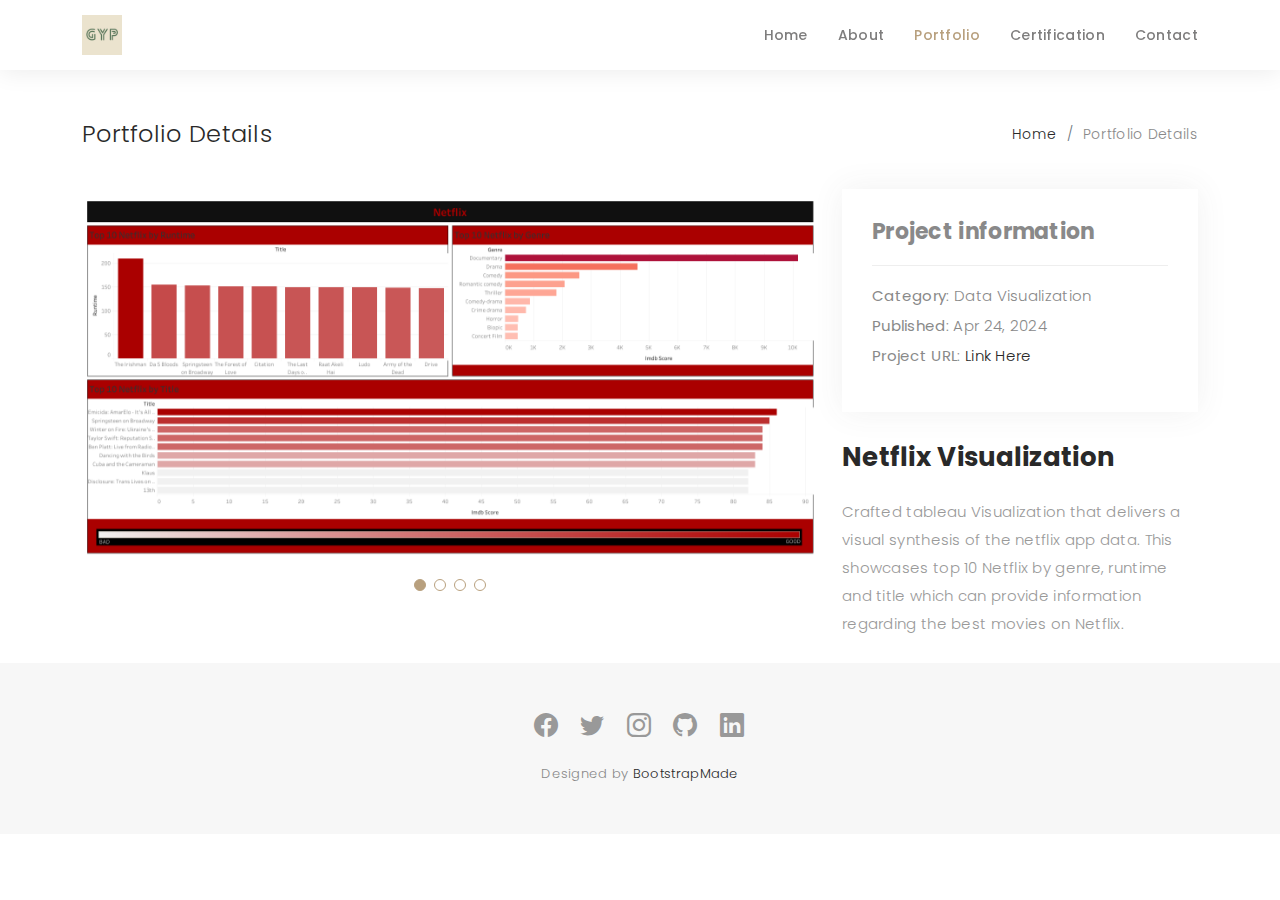
<file: portfolio-details.html>
<!DOCTYPE html>
<html lang="en">

<head>
  <meta charset="utf-8">
  <meta content="width=device-width, initial-scale=1.0" name="viewport">

  <title>Portfolio Details - Gideon Yunior Pamungkas</title>
  <meta content="" name="description">
  <meta content="" name="keywords">

  <!-- Favicons -->
  <link href="assets/img/favicon.png" rel="icon">
  <link href="assets/img/apple-touch-icon.png" rel="apple-touch-icon">

  <!-- Google Fonts -->
  <link href="https://fonts.googleapis.com/css?family=Poppins:300,300i,400,400i,500,500i,600,600i,700,700i|Playfair+Display:400,400i,500,500i,600,600i,700,700i,900,900i" rel="stylesheet">

  <!-- Vendor CSS Files -->
  <link href="assets/vendor/bootstrap/css/bootstrap.min.css" rel="stylesheet">
  <link href="assets/vendor/bootstrap-icons/bootstrap-icons.css" rel="stylesheet">
  <link href="assets/vendor/boxicons/css/boxicons.min.css" rel="stylesheet">
  <link href="assets/vendor/glightbox/css/glightbox.min.css" rel="stylesheet">
  <link href="assets/vendor/swiper/swiper-bundle.min.css" rel="stylesheet">

  <!-- Template Main CSS File -->
  <link href="assets/css/style.css" rel="stylesheet">

  <!-- =======================================================
  * Template Name: Folio
  * Template URL: https://bootstrapmade.com/folio-bootstrap-portfolio-template/
  * Updated: Mar 17 2024 with Bootstrap v5.3.3
  * Author: BootstrapMade.com
  * License: https://bootstrapmade.com/license/
  ======================================================== -->
</head>

<body>

  <!-- ======= Header ======= -->
  <header id="header" class="fixed-top header-inner-pages">
    <div class="container d-flex align-items-center justify-content-between">

      <a href="index.html" class="logo"><img src="assets/img/logo.png" alt="" class="img-fluid"></a>
      <!-- Uncomment below if you prefer to use an text logo -->
      <!-- <h1 class="logo"><a href="index.html">Folio</a></h1> -->

      <nav id="navbar" class="navbar">
        <ul>
          <li><a class="nav-link scrollto " href="index.html#hero">Home</a></li>
          <li><a class="nav-link scrollto" href="index.html#about">About</a></li>
          <li><a class="nav-link active  scrollto" href="index.html#portfolio">Portfolio</a></li>
          <li><a class="nav-link  scrollto" href="index.html#journal">Certification</a></li>
          <li><a class="nav-link scrollto" href="index.html#contact">Contact</a></li>
        </ul>
        <i class="bi bi-list mobile-nav-toggle"></i>
      </nav><!-- .navbar -->

    </div>
  </header><!-- End Header -->

  <main id="main">

    <!-- ======= Breadcrumbs Section ======= -->
    <section class="breadcrumbs">
      <div class="container">

        <div class="d-flex justify-content-between align-items-center">
          <h2>Portfolio Details</h2>
          <ol>
            <li><a href="index.html">Home</a></li>
            <li>Portfolio Details</li>
          </ol>
        </div>

      </div>
    </section><!-- Breadcrumbs Section -->

    <!-- ======= Portfolio Details Section ======= -->
    <section id="portfolio-details" class="portfolio-details">
      <div class="container">

        <div class="row gy-4">

          <div class="col-lg-8">
            <div class="portfolio-details-slider swiper">
              <div class="swiper-wrapper align-items-center">

                <div class="swiper-slide">
                  <img src="assets/img/portfolio/Dashboard-1.png" alt="">
                </div>

                <div class="swiper-slide">
                  <img src="assets/img/portfolio/genre.jpg" alt="">
                </div>

                <div class="swiper-slide">
                  <img src="assets/img/portfolio/runtime.jpg" alt="">
                </div>

                <div class="swiper-slide">
                  <img src="assets/img/portfolio/title.jpg" alt="">
                </div>

              </div>
              <div class="swiper-pagination"></div>
            </div>
          </div>

          <div class="col-lg-4">
            <div class="portfolio-info">
              <h3>Project information</h3>
              <ul>
                <li><strong>Category</strong>: Data Visualization</li>
                <li><strong>Published</strong>: Apr 24, 2024</li>
                <li><strong>Project URL</strong>: <a href="https://public.tableau.com/views/Netflix_17139591235060/Dashboard1?:language=en-US&:sid=&:display_count=n&:origin=viz_share_link">Link Here</a></li>
              </ul>
            </div>
            <div class="portfolio-description">
              <h2>Netflix Visualization</h2>
              <p>
                Crafted tableau Visualization that delivers a visual synthesis of the netflix app data. This  showcases top 10 Netflix by genre, runtime and title which can provide information regarding the best movies on Netflix.
              </p>
            </div>
          </div>

        </div>

      </div>
    </section><!-- End Portfolio Details Section -->

  </main><!-- End #main -->

  <!-- ======= Footer ======= -->
  <div id="footer" class="text-center">
    <div class="container">
      <div class="socials-media text-center">

        <ul class="list-unstyled">
          <li><a href="https://www.facebook.com/profile.php?id=100007799596597"><i class="bi bi-facebook"></i></a></li>
          <li><a href="https://twitter.com/GideonYunior"><i class="bi bi-twitter"></i></a></li>
          <li><a href="https://www.instagram.com/gideonyunior/"><i class="bi bi-instagram"></i></a></li>
          <li><a href="https://github.com/gidepamu"><i class="bi bi-github"></i></a></li>
          <li><a href="https://www.linkedin.com/in/gideonyunior"><i class="bi bi-linkedin"></i></a></li>
        </ul>

      </div>
      <div class="credits">
        <!--
        All the links in the footer should remain intact.
        You can delete the links only if you purchased the pro version.
        Licensing information: https://bootstrapmade.com/license/
        Purchase the pro version with working PHP/AJAX contact form: https://bootstrapmade.com/buy/?theme=Folio
      -->
        Designed by <a href="https://bootstrapmade.com/">BootstrapMade</a>
      </div>

    </div>
  </div><!-- End Footer -->

  <a href="#" class="back-to-top d-flex align-items-center justify-content-center"><i class="bi bi-arrow-up-short"></i></a>

  <!-- Vendor JS Files -->
  <script src="assets/vendor/bootstrap/js/bootstrap.bundle.min.js"></script>
  <script src="assets/vendor/glightbox/js/glightbox.min.js"></script>
  <script src="assets/vendor/isotope-layout/isotope.pkgd.min.js"></script>
  <script src="assets/vendor/swiper/swiper-bundle.min.js"></script>
  <script src="assets/vendor/typed.js/typed.umd.js"></script>
  <script src="assets/vendor/php-email-form/validate.js"></script>

  <!-- Template Main JS File -->
  <script src="assets/js/main.js"></script>

</body>

</html>
</file>
<file: assets/css/style.css>
/**
* Template Name: Folio
* Template URL: https://bootstrapmade.com/folio-bootstrap-portfolio-template/
* Updated: Mar 17 2024 with Bootstrap v5.3.3
* Author: BootstrapMade.com
* License: https://bootstrapmade.com/license/
*/

/*--------------------------------------------------------------
# General
--------------------------------------------------------------*/
body {
  background: #ffffff;
  color: #898989;
  font-family: "Poppins", helvetica;
  font-size: 15px;
  font-weight: 300;
  line-height: 20px;
  letter-spacing: 0.02em;
  overflow-x: hidden;
  margin: 0 auto;
  padding: 0;
  box-sizing: border-box;
}

h1,
h2,
h3,
h4,
h5,
h6 {
  margin: 0;
}

h2 {
  color: #292929;
  font-weight: 600;
}

h4 {
  color: #292929;
  font-size: 14px;
  font-weight: 600;
}

a {
  color: #292929;
  text-decoration: none !important;
  transition: all 0.5s ease-in-out 0s;
}

a:hover {
  transition: all 0.5s ease-in-out 0s;
}

p {
  margin: 25px 0;
  padding: 0;
  font-size: 15px;
  color: #999999;
  line-height: 28px;
}

::-moz-selection {
  background: #b8a07e;
  color: #fff;
}

::selection {
  background: #b8a07e;
  color: #fff;
}

.btn {
  background: #333;
  border: medium none;
  border-radius: 0;
  color: #fff;
  font-size: 12px;
  height: 50px;
  line-height: 50px;
  padding: 0 30px;
  text-transform: uppercase;
}

.btn:hover,
.btn:focus {
  color: #fff;
}

.padDiv {
  padding: 30px 20px;
}

.section-title {
  margin-bottom: 70px;
}

.section-title h2 {
  font-size: 25px;
  letter-spacing: 2px;
  text-transform: uppercase;
}

.form-control {
  background-color: transparent;
  border: 1px solid #999;
  border-radius: 0;
  color: #999999;
  font-size: 12px;
  font-weight: 500;
  height: 50px;
  letter-spacing: 0.1em;
  padding-left: 10px;
  margin: 0 0 25px 0;
  line-height: 14px;
  text-transform: uppercase;
}

.form-control:focus {
  box-shadow: none;
  outline: 0 none;
}

.paddsection {
  padding-top: 90px;
  padding-bottom: 90px;
}

.paddsections {
  padding-top: 90px;
  padding-bottom: 90px !important;
}

.hvr-shutter-in-horizontal::before {
  background: #333;
}

.hvr-shutter-in-horizontal:hover {
  background: #b8a07e;
}

.mb-30 {
  margin-bottom: 30px;
}

.main-content {
  padding-top: 140px;
}

/*--------------------------------------------------------------
# Back to top button
--------------------------------------------------------------*/
.back-to-top {
  position: fixed;
  visibility: hidden;
  opacity: 0;
  right: 15px;
  bottom: 15px;
  z-index: 996;
  background: #b8a07e;
  width: 40px;
  height: 40px;
  border-radius: 4px;
  transition: all 0.4s;
}

.back-to-top i {
  font-size: 28px;
  color: #fff;
  line-height: 0;
}

.back-to-top:hover {
  background: #c6b398;
  color: #fff;
}

.back-to-top.active {
  visibility: visible;
  opacity: 1;
}

/*--------------------------------------------------------------
# Header
--------------------------------------------------------------*/
#header {
  transition: all 0.5s;
  z-index: 997;
  padding: 15px 0;
  background-color: #fff;
  top: -100%;
  box-shadow: 0px 2px 25px rgba(0, 0, 0, 0.08);
}

#header.header-scrolled,
#header.header-inner-pages {
  top: 0;
}

#header .logo {
  font-size: 30px;
  margin: 0;
  padding: 0;
  line-height: 1;
  font-weight: 600;
  letter-spacing: 1px;
  font-family: "Playfair Display", sans-serif;
  font-style: italic;
}

#header .logo a {
  color: #898989;
}

#header .logo img {
  max-height: 40px;
}

@media (max-width: 992px) {
  #header {
    border: 0;
  }
}

/*--------------------------------------------------------------
# Navigation Menu
--------------------------------------------------------------*/
/**
* Desktop Navigation 
*/
.navbar {
  padding: 0;
}

.navbar ul {
  margin: 0;
  padding: 0;
  display: flex;
  list-style: none;
  align-items: center;
}

.navbar li {
  position: relative;
}

.navbar a,
.navbar a:focus {
  display: flex;
  align-items: center;
  justify-content: space-between;
  padding: 10px 0 10px 30px;
  font-family: "Poppins", sans-serif;
  font-size: 14px;
  font-weight: 500;
  color: #7e7d7d;
  white-space: nowrap;
  transition: 0.3s;
}

.navbar a i,
.navbar a:focus i {
  font-size: 12px;
  line-height: 0;
  margin-left: 5px;
}

.navbar a:hover,
.navbar .active,
.navbar .active:focus,
.navbar li:hover>a {
  color: #b8a07e;
}

.navbar .dropdown ul {
  display: block;
  position: absolute;
  left: 30px;
  top: calc(100% + 30px);
  margin: 0;
  padding: 10px 0;
  z-index: 99;
  opacity: 0;
  visibility: hidden;
  background: #fff;
  box-shadow: 0px 0px 30px rgba(127, 137, 161, 0.25);
  transition: 0.3s;
}

.navbar .dropdown ul li {
  min-width: 200px;
}

.navbar .dropdown ul a {
  padding: 10px 20px;
  font-weight: 400;
}

.navbar .dropdown ul a i {
  font-size: 12px;
}

.navbar .dropdown ul a:hover,
.navbar .dropdown ul .active:hover,
.navbar .dropdown ul li:hover>a {
  color: #b8a07e;
}

.navbar .dropdown:hover>ul {
  opacity: 1;
  top: 100%;
  visibility: visible;
}

.navbar .dropdown .dropdown ul {
  top: 0;
  left: calc(100% - 30px);
  visibility: hidden;
}

.navbar .dropdown .dropdown:hover>ul {
  opacity: 1;
  top: 0;
  left: 100%;
  visibility: visible;
}

@media (max-width: 1366px) {
  .navbar .dropdown .dropdown ul {
    left: -90%;
  }

  .navbar .dropdown .dropdown:hover>ul {
    left: -100%;
  }
}

/**
* Mobile Navigation 
*/
.mobile-nav-toggle {
  color: #4b4a4a;
  font-size: 28px;
  cursor: pointer;
  display: none;
  line-height: 0;
  transition: 0.5s;
}

.mobile-nav-toggle.bi-x {
  color: #fff;
}

@media (max-width: 991px) {
  .mobile-nav-toggle {
    display: block;
  }

  .navbar ul {
    display: none;
  }
}

.navbar-mobile {
  position: fixed;
  overflow: hidden;
  top: 0;
  right: 0;
  left: 0;
  bottom: 0;
  background: rgba(49, 49, 49, 0.9);
  transition: 0.3s;
}

.navbar-mobile .mobile-nav-toggle {
  position: absolute;
  top: 15px;
  right: 15px;
}

.navbar-mobile ul {
  display: block;
  position: absolute;
  top: 55px;
  right: 15px;
  bottom: 15px;
  left: 15px;
  padding: 10px 0;
  border-radius: 10px;
  background-color: #fff;
  overflow-y: auto;
  transition: 0.3s;
}

.navbar-mobile a,
.navbar-mobile a:focus {
  padding: 10px 20px;
  font-size: 15px;
  color: #4b4a4a;
}

.navbar-mobile a:hover,
.navbar-mobile .active,
.navbar-mobile li:hover>a {
  color: #b8a07e;
}

.navbar-mobile .getstarted,
.navbar-mobile .getstarted:focus {
  margin: 15px;
}

.navbar-mobile .dropdown ul {
  position: static;
  display: none;
  margin: 10px 20px;
  padding: 10px 0;
  z-index: 99;
  opacity: 1;
  visibility: visible;
  background: #fff;
  box-shadow: 0px 0px 30px rgba(127, 137, 161, 0.25);
}

.navbar-mobile .dropdown ul li {
  min-width: 200px;
}

.navbar-mobile .dropdown ul a {
  padding: 10px 20px;
}

.navbar-mobile .dropdown ul a i {
  font-size: 12px;
}

.navbar-mobile .dropdown ul a:hover,
.navbar-mobile .dropdown ul .active:hover,
.navbar-mobile .dropdown ul li:hover>a {
  color: #b8a07e;
}

.navbar-mobile .dropdown>.dropdown-active {
  display: block;
}

/*--------------------------------------------------------------
# Hero
--------------------------------------------------------------*/
#hero {
  background: url("../img/3.png") repeat scroll center center/cover;
  height: 100vh;
  width: 100%;
}

#hero .hero-content {
  height: 100vh;
  text-align: left;
  width: 100%;
  display: flex;
  justify-content: center;
  flex-direction: column;
}

.hero-content h1 {
  font-size: 40px;
  font-weight: 700;
  margin-bottom: 10px;
  text-transform: uppercase;
  color: #fff;
}

.hero-content p {
  font-size: 13px;
  letter-spacing: 3px;
  margin-top: 0;
  margin-bottom: 30px;
  text-transform: capitalize;
  color: #fff;
  font-weight: 500;
}

.hero-content .list-social li {
  float: left;
  margin-right: 20px;
}

.hero-content .list-social li i {
  color: #fff;
  font-size: 15px;
}

/*--------------------------------------------------------------
# Breadcrumbs
--------------------------------------------------------------*/
.breadcrumbs {
  padding: 120px 0 0 0;
  background-color: white;
  min-height: 40px;
}

@media (max-width: 992px) {
  .breadcrumbs {
    padding-top: 100px;
  }
}

.breadcrumbs h2 {
  font-size: 24px;
  font-weight: 300;
  margin: 0;
}

@media (max-width: 992px) {
  .breadcrumbs h2 {
    margin: 0 0 10px 0;
  }
}

.breadcrumbs ol {
  display: flex;
  flex-wrap: wrap;
  list-style: none;
  padding: 0;
  margin: 0;
  font-size: 14px;
}

.breadcrumbs ol li+li {
  padding-left: 10px;
}

.breadcrumbs ol li+li::before {
  display: inline-block;
  padding-right: 10px;
  color: #6c757d;
  content: "/";
}

@media (max-width: 768px) {
  .breadcrumbs .d-flex {
    display: block !important;
  }

  .breadcrumbs ol {
    display: block;
  }

  .breadcrumbs ol li {
    display: inline-block;
  }
}

/*-----------------------------------------------------------------------------------*/
/*  About
/*-----------------------------------------------------------------------------------*/
#about {
  width: 100%;
  height: auto;
  background: #f7f7f7;
  padding-top: 120px;
}

#about .div-img-bg {
  padding-bottom: 30px;
  border: 20px solid #b8a07e;
}

#about .div-img-bg .about-img img {
  width: 100%;
  box-shadow: 0px 0px 85px 0px rgba(0, 0, 0, 0.14);
  margin-top: -60px;
  margin-left: 40px;
  height: 400px;
  -o-object-fit: cover;
  object-fit: cover;
}

#about .about-descr .p-heading {
  font-family: "Playfair Display", serif;
  font-size: 28px;
  text-align: left;
}

#about .about-descr .separator {
  max-width: 80%;
  margin-bottom: 0;
  text-align: left;
}

/*--------------------------------------------------------------
# Services
--------------------------------------------------------------*/
#services {
  background: #f7f7f7;
  position: relative;
  padding-bottom: 80px;
}

.services-block span {
  margin: 10px 0;
  position: relative;
  font-size: 13px;
  color: #292929;
  letter-spacing: 0.1em;
  font-weight: 500;
  text-transform: uppercase;
  display: block;
}

.services-block .separator {
  margin: 0;
  font-size: 13px;
  line-height: 22px;
}

.services-block i {
  font-size: 44px;
  color: #b8a07e;
  line-height: 44px;
}

.services-slider .swiper-pagination {
  margin-top: 30px;
  position: relative;
}

.services-slider .swiper-pagination .swiper-pagination-bullet {
  width: 12px;
  height: 12px;
  background-color: #fff;
  opacity: 1;
  border: 1px solid #b8a07e;
}

.services-slider .swiper-pagination .swiper-pagination-bullet-active {
  background-color: #b8a07e;
}

/*--------------------------------------------------------------
# Portfolio
--------------------------------------------------------------*/
#portfolio {
  position: relative;
  padding-bottom: 50px;
}

#portfolio #portfolio-flters {
  padding: 0;
  margin: 0 auto 35px auto;
  list-style: none;
  text-align: center;
  border-radius: 50px;
  padding: 2px 15px;
}

#portfolio #portfolio-flters li {
  cursor: pointer;
  display: inline-block;
  padding: 10px 15px 8px 15px;
  font-size: 14px;
  font-weight: 600;
  line-height: 1;
  text-transform: uppercase;
  color: #999999;
  margin-bottom: 5px;
  transition: all 0.3s ease-in-out;
}

#portfolio #portfolio-flters li:hover,
#portfolio #portfolio-flters li.filter-active {
  color: #b8a07e;
}

#portfolio #portfolio-flters li:last-child {
  margin-right: 0;
}

#portfolio .portfolio-item {
  margin-bottom: 30px;
}

#portfolio .portfolio-item .portfolio-info {
  opacity: 0;
  position: absolute;
  left: 30px;
  right: 30px;
  bottom: 0;
  z-index: 3;
  transition: all ease-in-out 0.3s;
  background: rgba(255, 255, 255, 0.9);
  padding: 15px;
}

#portfolio .portfolio-item .portfolio-info h4 {
  font-size: 18px;
  color: #666;
  font-weight: 600;
  margin-bottom: 10px;
}

#portfolio .portfolio-item .portfolio-info p {
  color: #999;
  font-size: 14px;
  margin: 0;
  padding: 0;
}

#portfolio .portfolio-item .portfolio-info .preview-link,
#portfolio .portfolio-item .portfolio-info .details-link {
  position: absolute;
  right: 40px;
  font-size: 24px;
  top: calc(50% - 18px);
  color: #b8a07e;
}

#portfolio .portfolio-item .portfolio-info .preview-link:hover,
#portfolio .portfolio-item .portfolio-info .details-link:hover {
  color: #cab89f;
}

#portfolio .portfolio-item .portfolio-info .details-link {
  right: 10px;
}

#portfolio .portfolio-item:hover .portfolio-info {
  opacity: 1;
  bottom: 20px;
}

/*--------------------------------------------------------------
# Portfolio Details
--------------------------------------------------------------*/
.portfolio-details {
  padding-top: 40px;
}

.portfolio-details .portfolio-details-slider img {
  width: 100%;
}

.portfolio-details .portfolio-details-slider .swiper-pagination {
  margin-top: 20px;
  position: relative;
}

.portfolio-details .portfolio-details-slider .swiper-pagination .swiper-pagination-bullet {
  width: 12px;
  height: 12px;
  background-color: #fff;
  opacity: 1;
  border: 1px solid #b8a07e;
}

.portfolio-details .portfolio-details-slider .swiper-pagination .swiper-pagination-bullet-active {
  background-color: #b8a07e;
}

.portfolio-details .portfolio-info {
  padding: 30px;
  box-shadow: 0px 0 30px rgba(75, 74, 74, 0.08);
}

.portfolio-details .portfolio-info h3 {
  font-size: 22px;
  font-weight: 700;
  margin-bottom: 20px;
  padding-bottom: 20px;
  border-bottom: 1px solid #eee;
}

.portfolio-details .portfolio-info ul {
  list-style: none;
  padding: 0;
  font-size: 15px;
}

.portfolio-details .portfolio-info ul li+li {
  margin-top: 10px;
}

.portfolio-details .portfolio-description {
  padding-top: 30px;
}

.portfolio-details .portfolio-description h2 {
  font-size: 26px;
  font-weight: 700;
  margin-bottom: 20px;
}

.portfolio-details .portfolio-description p {
  padding: 0;
}

/*--------------------------------------------------------------
# Journal
--------------------------------------------------------------*/
#journal,
#journal-blog {
  height: auto;
  width: 100%;
  background: #f7f7f7;
  padding-bottom: 60px;
  position: relative;
}

#journal-blog {
  background: #fff;
  padding-bottom: 30px;
}

#journal .journal-block {
  display: inline-block;
  height: auto;
  width: 100%;
}

#journal .journal-block .journal-info {
  position: relative;
}

.journal-block .journal-info img {
  max-width: 100%;
}

.journal-block .journal-info .journal-txt {
  padding: 25px 0px;
  position: relative;
}

.journal-block .journal-info .journal-txt h4 a {
  display: block;
  font-size: 19px;
  line-height: 24px;
  margin: 0 0 13px 0;
  font-weight: 500;
  color: #292929;
  transition: all 0.5s ease-in-out 0s;
}

.journal-block .journal-info .journal-txt h4 a:hover {
  color: #b8a07e;
  transition: all 0.5s ease-in-out 0s;
}

.journal-block .journal-info .journal-txt p {
  margin: 0;
  font-size: 14px;
  line-height: 24px;
}

/*--------------------------------------------------------------
# Journal
--------------------------------------------------------------*/
#contact {
  height: auto;
  width: 100%;
}

.contact-details {
  list-style: none;
  margin: 0;
  padding: 0;
}

.contact-details li {
  padding-bottom: 10px;
}

#contact input,
#contact textarea {
  width: 100%;
  margin-bottom: 5px;
}

#contact textarea {
  min-height: 160px;
}

.php-email-form .error-message {
  display: none;
  color: #fff;
  background: #ed3c0d;
  text-align: left;
  padding: 15px;
  margin-bottom: 15px;
  font-weight: 600;
}

.php-email-form .error-message br+br {
  margin-top: 25px;
}

.php-email-form .sent-message {
  display: none;
  color: #fff;
  background: #18d26e;
  text-align: center;
  padding: 15px;
  font-weight: 600;
  margin-bottom: 15px;
}

.php-email-form .loading {
  display: none;
  background: #fff;
  text-align: center;
  padding: 15px;
  margin-bottom: 15px;
}

.php-email-form .loading:before {
  content: "";
  display: inline-block;
  border-radius: 50%;
  width: 24px;
  height: 24px;
  margin: 0 10px -6px 0;
  border: 3px solid #18d26e;
  border-top-color: #eee;
  animation: animate-loading 1s linear infinite;
}

@keyframes animate-loading {
  0% {
    transform: rotate(0deg);
  }

  100% {
    transform: rotate(360deg);
  }
}

/*--------------------------------------------------------------
# Blog
--------------------------------------------------------------*/
/*  Navbar fixd page */
.subpage-nav {
  display: block !important;
}

/*-----------------------------------------------------------------------------------*/
/*  /* Single page */
/*-----------------------------------------------------------------------------------*/
#journal-blog {
  padding-top: 140px;
}

/* main content */
.main-content {
  background: #f7f7f7;
}

.main-content .container-main {
  display: inline-block;
  width: 100%;
}

.main-content .container-main .block-main {
  margin-bottom: 30px;
  overflow: hidden;
}

.container-main .block-main .content-main {
  background: #fff none repeat scroll 0 0;
  display: inline-block;
  width: 100%;
}

.journal-txt h4 a {
  display: block;
  font-size: 19px;
  line-height: 24px;
  margin: 0 0 13px 0;
  font-weight: 500;
  color: #292929;
  transition: all 0.5s ease-in-out 0s;
}

.journal-txt h4 a:hover {
  color: #b8a07e;
  transition: all 0.5s ease-in-out 0s;
}

.post-meta ul li {
  font-size: 12px;
  font-weight: normal;
  margin-left: 8px;
  margin-right: 8px;
  text-transform: capitalize;
  display: inline-block;
  float: none;
}

.content-main .post-meta a {
  color: #a2a2a2;
  margin-left: 5px;
}

/* Commonts */
.comments {
  background: #fff;
}

.entry-comments h6 {
  margin-right: 10px;
  font-size: 13px;
  letter-spacing: 0.1em;
  font-weight: 500;
}

.entry-comments-item {
  margin-top: 40px;
  padding-bottom: 40px;
  border-bottom: 1px solid #f2f2f2;
}

.entry-comments-avatar {
  position: absolute;
  display: block;
  border-radius: 50%;
  width: 60px;
  height: 60px;
}

.entry-comments-body {
  padding-left: 86px;
}

.entry-comments-author {
  margin-right: 10px;
  font-size: 13px;
  color: #292929;
  letter-spacing: 0.1em;
  font-weight: 500;
}

.rep {
  font-size: 13px;
  color: #292929;
  letter-spacing: 0.1em;
  font-weight: 500;
  text-transform: capitalize;
}

.entry-comments span a {
  font-size: 13px;
  color: #999;
}

.entry-comments-reply {
  padding-left: 10%;
}

/* Commonts form */
.cmt {
  background: #fff;
}

blockquote {
  padding: 40px;
  background-color: #f2f2f2;
  margin: 30px 0;
  border: none;
  border-left: 4px solid #b8a07e;
}

/*--------------------------------------------------------------
# Footer
--------------------------------------------------------------*/
#footer {
  background: #f7f7f7;
  padding-top: 50px;
  padding-bottom: 50px;
}

#footer .socials-media {
  width: 100%;
}

#footer .socials-media ul {
  display: inline-block;
  float: none;
  margin: 0 0 20px 0;
}

#footer .socials-media ul li {
  float: left;
  margin-left: 10px;
  margin-right: 10px;
}

#footer .socials-media ul li a {
  font-size: 24px;
  color: #999;
  letter-spacing: 0.1em;
  font-weight: 500;
  background: transparent;
  text-transform: uppercase;
  transition: all 0.5s ease-in-out 0s;
}

#footer .socials-media ul li a:hover {
  color: #b8a07e;
  transition: all 0.5s ease-in-out 0s;
}

#footer p {
  font-size: 12px;
  letter-spacing: 0.1em;
  font-weight: 500;
  margin-top: 0;
  text-transform: uppercase;
}

.credits {
  font-size: 13px;
}

/** Width between 1200x to 0
 *  ~~~~~~~~~~~~~~~~~~~~~~~~~~~~~~~~~~~~
 */
/** Width between 992px to 1199px
 *  ~~~~~~~~~~~~~~~~~~~~~~~~~~~~~~~~~~~~
 */
/** Width between 768px to 991px
 *  ~~~~~~~~~~~~~~~~~~~~~~~~~~~~~~~~~~~~
 */
@media (min-width: 768px) and (max-width: 991px) {

  /* Navbar */
  nav {
    padding: 10px 15px;
  }

  .nav-menu {
    margin-top: 40px;
    display: none;
    float: none;
    width: 100%;
  }

  .nav-menu li {
    float: none;
    width: 100%;
    text-align: center;
    border-top: 1px solid #f7f7f7;
    line-height: 45px;
    margin-left: 0;
    padding-top: 10px;
    padding-bottom: 10px;
  }

  .responsive {
    float: right;
    padding-top: 15px;
    display: block;
  }

  /* About */
  .head-info .header-content .cmaster h1 {
    font-size: 32px;
  }

  #about .div-img-bg {
    padding: 0;
  }

  #about .div-img-bg .about-img img {
    margin-top: 0%;
    margin-left: calc(0% - 0px);
  }

  #about .about-descr .p-heading {
    font-size: 20px;
  }

  #about .about-descr .separator {
    max-width: 100%;
    margin-bottom: 0;
  }

  /* portfolio */
  #portfolio .portfolio-list .nav li {
    float: none;
    margin: 20px;
    display: inline-block;
  }

  /* journal */
  #journal .journal-block .journal-info {
    margin-bottom: 30px;
  }

  /* Contact */
  .contact-contact {
    margin-bottom: 30px;
  }

  /* Footer */
  #footer .socials-media ul li {
    margin-right: 0;
    margin-left: 0;
    float: none;
    display: inline-block;
  }
}

/** Width between 767px to 0
 *  ~~~~~~~~~~~~~~~~~~~~~~~~~~~~~~~~~~~~
 */
@media (max-width: 767px) {

  /* Navbar */
  nav {
    padding: 20px 15px;
  }

  .nav-menu {
    margin-top: 40px;
    display: none;
    float: none;
    width: 100%;
  }

  .nav-menu li {
    float: none;
    width: 100%;
    text-align: center;
    border-top: 1px solid #f7f7f7;
    line-height: 45px;
    margin-left: 0;
    padding-top: 10px;
    padding-bottom: 10px;
  }

  .responsive {
    float: right;
    padding-top: 15px;
    display: block;
  }

  /* About */
  .head-info .header-content h1 {
    font-size: 32px;
  }

  #about .div-img-bg {
    padding: 0;
  }

  #about .div-img-bg .about-img img {
    margin-top: 0%;
    margin-left: calc(0% - 0px);
  }

  #about .about-descr .p-heading {
    font-size: 20px;
  }

  #about .about-descr .separator {
    max-width: 100%;
    margin-bottom: 0;
  }

  /* portfolio */
  #portfolio .portfolio-list .nav li {
    float: none;
    margin: 20px;
    display: inline-block;
  }

  /* journal */
  #journal .journal-block .journal-info {
    margin-bottom: 30px;
  }

  /* Contact */
  .contact-contact {
    margin-bottom: 30px;
  }

  /* Footer */
  #footer .socials-media ul li {
    margin-right: 0;
    margin-left: 0;
    float: none;
    display: inline-block;
  }
}

/** Width between 600px to 0
 *  ~~~~~~~~~~~~~~~~~~~~~~~~~~~~~~~~~~~~
 */
@media (max-width: 600px) {

  /* Navbar */
  nav {
    padding: 20px 15px;
  }

  .nav-menu {
    margin-top: 40px;
    display: none;
    float: none;
    width: 100%;
  }

  .nav-menu li {
    float: none;
    width: 100%;
    text-align: center;
    border-top: 1px solid #f7f7f7;
    line-height: 45px;
    margin-left: 0;
    padding-top: 10px;
    padding-bottom: 10px;
  }

  .responsive {
    float: right;
    padding-top: 15px;
    display: block;
  }

  /* About */
  .head-info .header-content h1 {
    font-size: 32px;
  }

  #about .div-img-bg {
    padding: 0;
  }

  #about .div-img-bg .about-img img {
    margin-top: 0%;
    margin-left: calc(0% - 0px);
  }

  #about .about-descr .p-heading {
    font-size: 20px;
  }

  #about .about-descr .separator {
    max-width: 100%;
    margin-bottom: 0;
  }

  /* portfolio */
  #portfolio .portfolio-list .nav li {
    float: none;
    margin: 10px;
    display: inline-block;
  }

  /* journal */
  #journal .journal-block .journal-info {
    margin-bottom: 30px;
  }

  /* Contact */
  .contact-contact {
    margin-bottom: 30px;
  }

  /* Footer */
  #footer .socials-media ul li {
    margin-right: 0;
    margin-left: 0;
    float: none;
    display: inline-block;
  }
}

/** Width between 480px to 0
 *  ~~~~~~~~~~~~~~~~~~~~~~~~~~~~~~~~~~~~
 */
@media (max-width: 480px) {

  /* Navbar */
  nav {
    padding: 20px 15px;
  }

  .nav-menu {
    margin-top: 40px;
    display: none;
    float: none;
    width: 100%;
  }

  .nav-menu li {
    float: none;
    width: 100%;
    text-align: center;
    border-top: 1px solid #f7f7f7;
    line-height: 45px;
    margin-left: 0;
    padding-top: 10px;
    padding-bottom: 10px;
  }

  .responsive {
    float: right;
    padding-top: 15px;
    display: block;
  }

  /* About */
  .head-info .header-content h1 {
    font-size: 32px;
  }

  #about .div-img-bg {
    padding: 0;
  }

  #about .div-img-bg .about-img img {
    margin-top: 0%;
    margin-left: calc(0% - 0px);
  }

  #about .about-descr .p-heading {
    font-size: 20px;
  }

  #about .about-descr .separator {
    max-width: 100%;
    margin-bottom: 0;
  }

  /* portfolio */
  #portfolio .portfolio-list .nav li {
    float: none;
    margin: 20px;
  }

  /* journal */
  #journal .journal-block .journal-info {
    margin-bottom: 30px;
  }

  /* Contact */
  .contact-contact {
    margin-bottom: 30px;
  }

  /* Footer */
  #footer .socials-media ul li {
    margin-right: 0;
    margin-left: 0;
    float: none;
    display: inline-block;
  }
}

/** Width between 320px to 0
 *  ~~~~~~~~~~~~~~~~~~~~~~~~~~~~~~~~~~~~
 */
@media (max-width: 320px) {

  /* Navbar */
  nav {
    padding: 20px 15px;
  }

  .nav-menu {
    margin-top: 40px;
    display: none;
    float: none;
    width: 100%;
  }

  .nav-menu li {
    float: none;
    width: 100%;
    text-align: center;
    border-top: 1px solid #f7f7f7;
    line-height: 45px;
    margin-left: 0;
    padding-top: 10px;
    padding-bottom: 10px;
  }

  .responsive {
    float: right;
    padding-top: 15px;
    display: block;
  }

  /* About */
  .head-info .header-content h1 {
    font-size: 32px;
  }

  #about .div-img-bg {
    padding: 0;
  }

  #about .div-img-bg .about-img img {
    margin-top: 0%;
    margin-left: calc(0% - 0px);
  }

  #about .about-descr .p-heading {
    font-size: 20px;
  }

  #about .about-descr .separator {
    max-width: 100%;
    margin-bottom: 0;
  }

  /* portfolio */
  #portfolio .portfolio-list .nav li {
    float: none;
    margin: 20px;
  }

  /* journal */
  #journal .journal-block .journal-info {
    margin-bottom: 30px;
  }

  /* Contact */
  .contact-contact {
    margin-bottom: 30px;
  }

  /* Footer */
  #footer .socials-media ul li {
    margin-right: 0;
    margin-left: 0;
    float: none;
    display: inline-block;
  }

  /* Single page */
  .entry-comments-body span {
    display: inline-block;
    margin-right: 0;
  }
}
</file>
